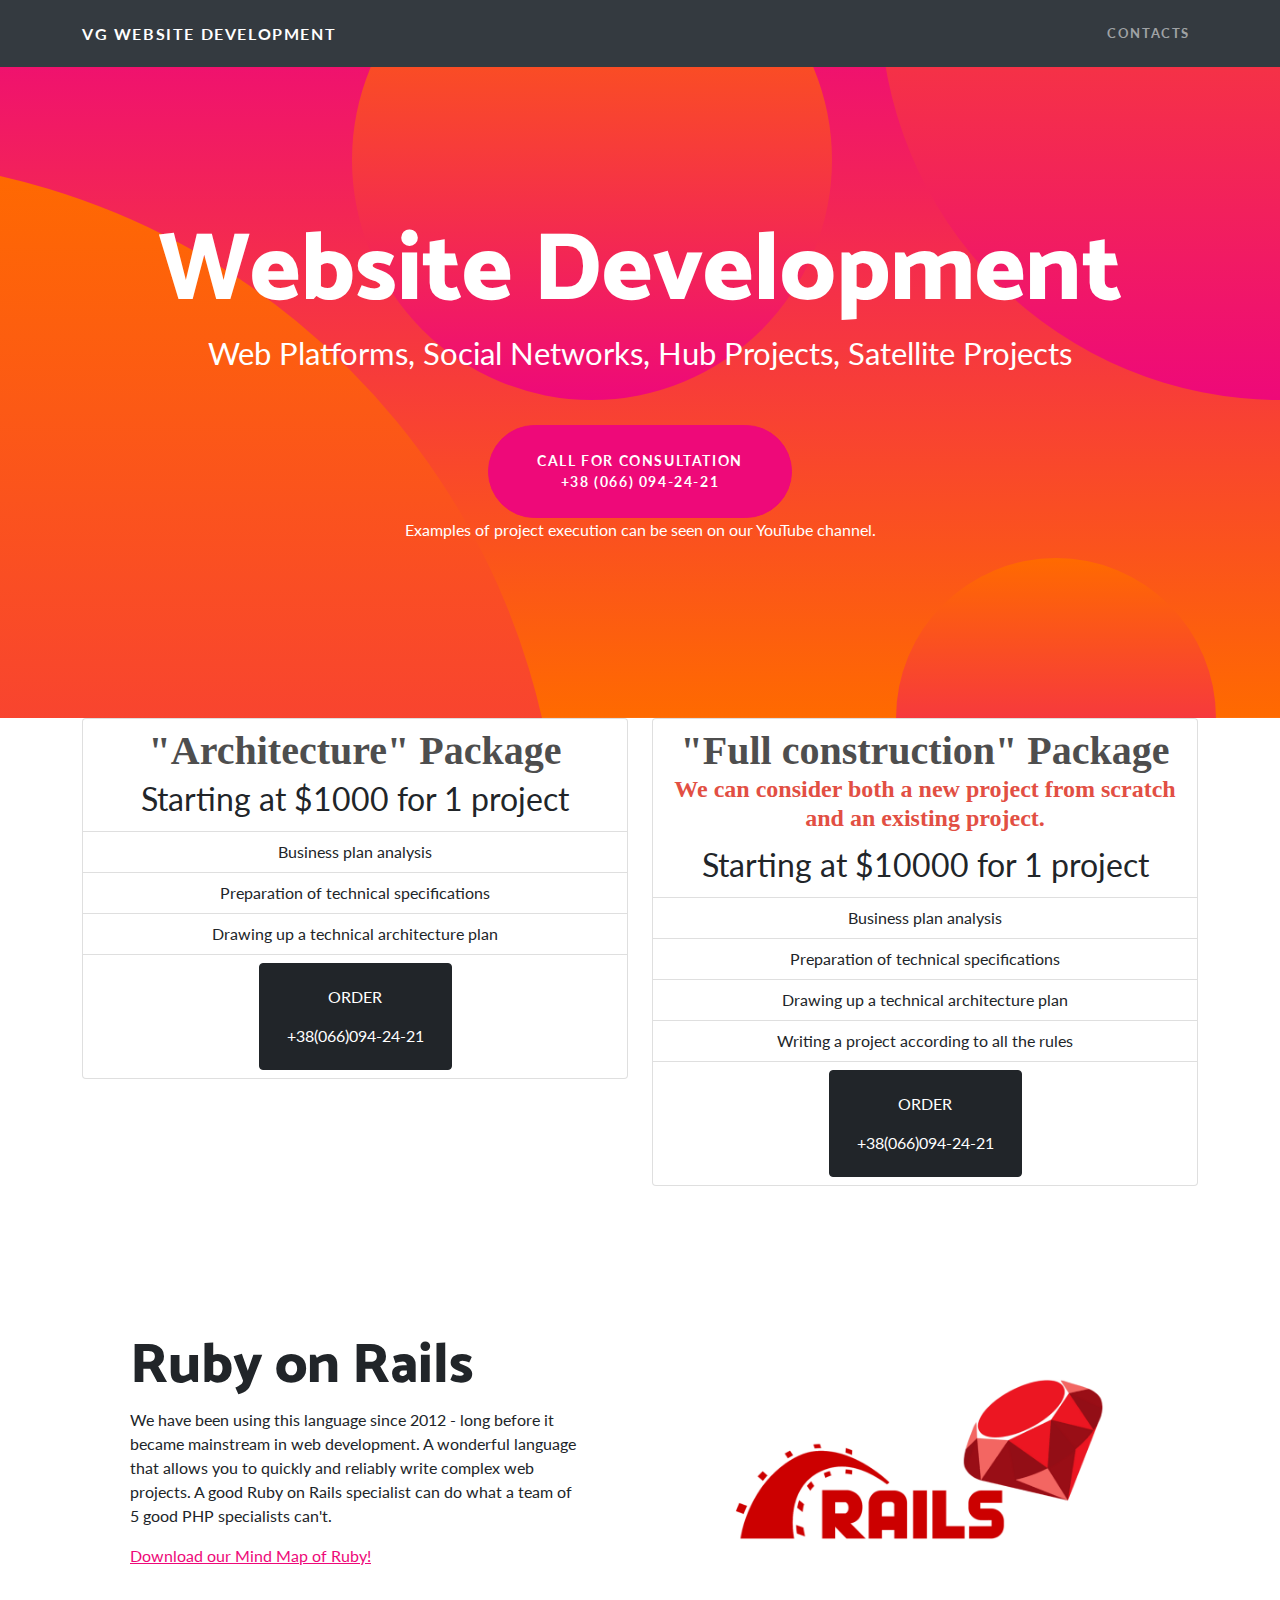
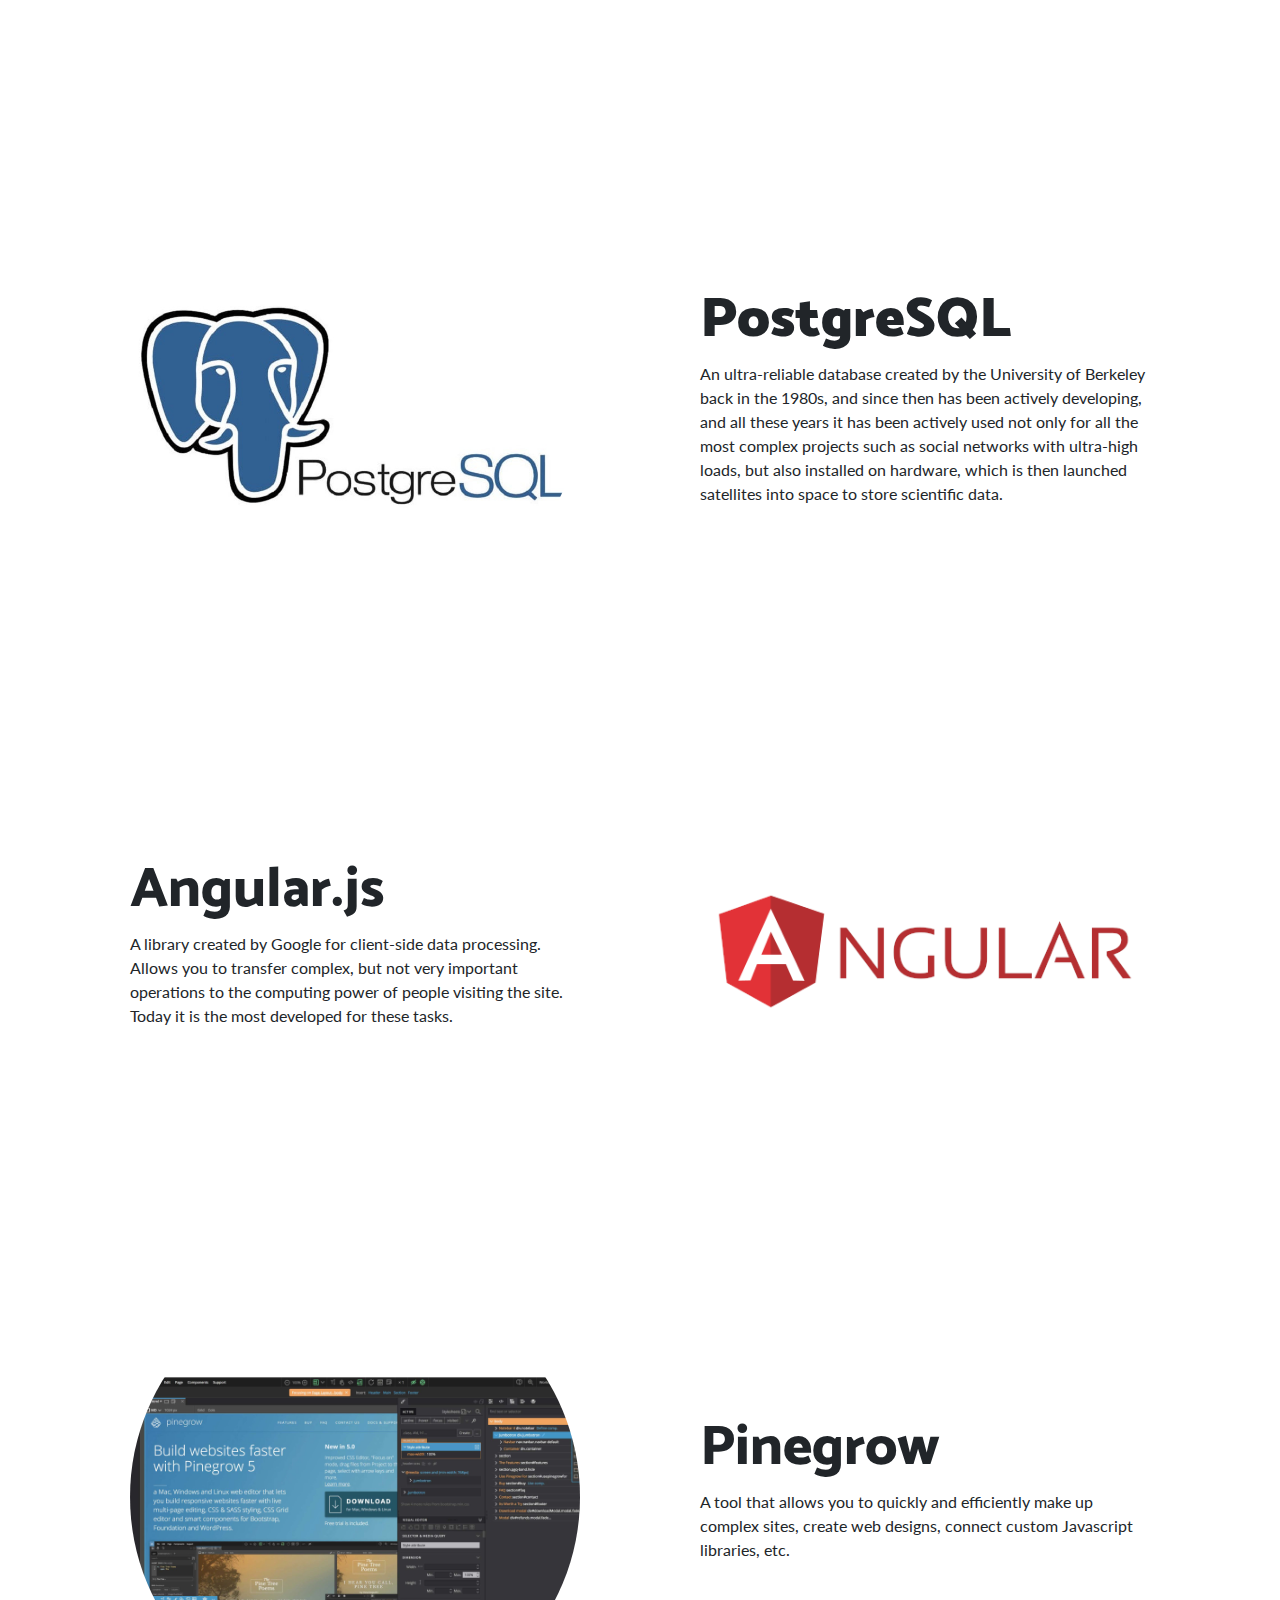
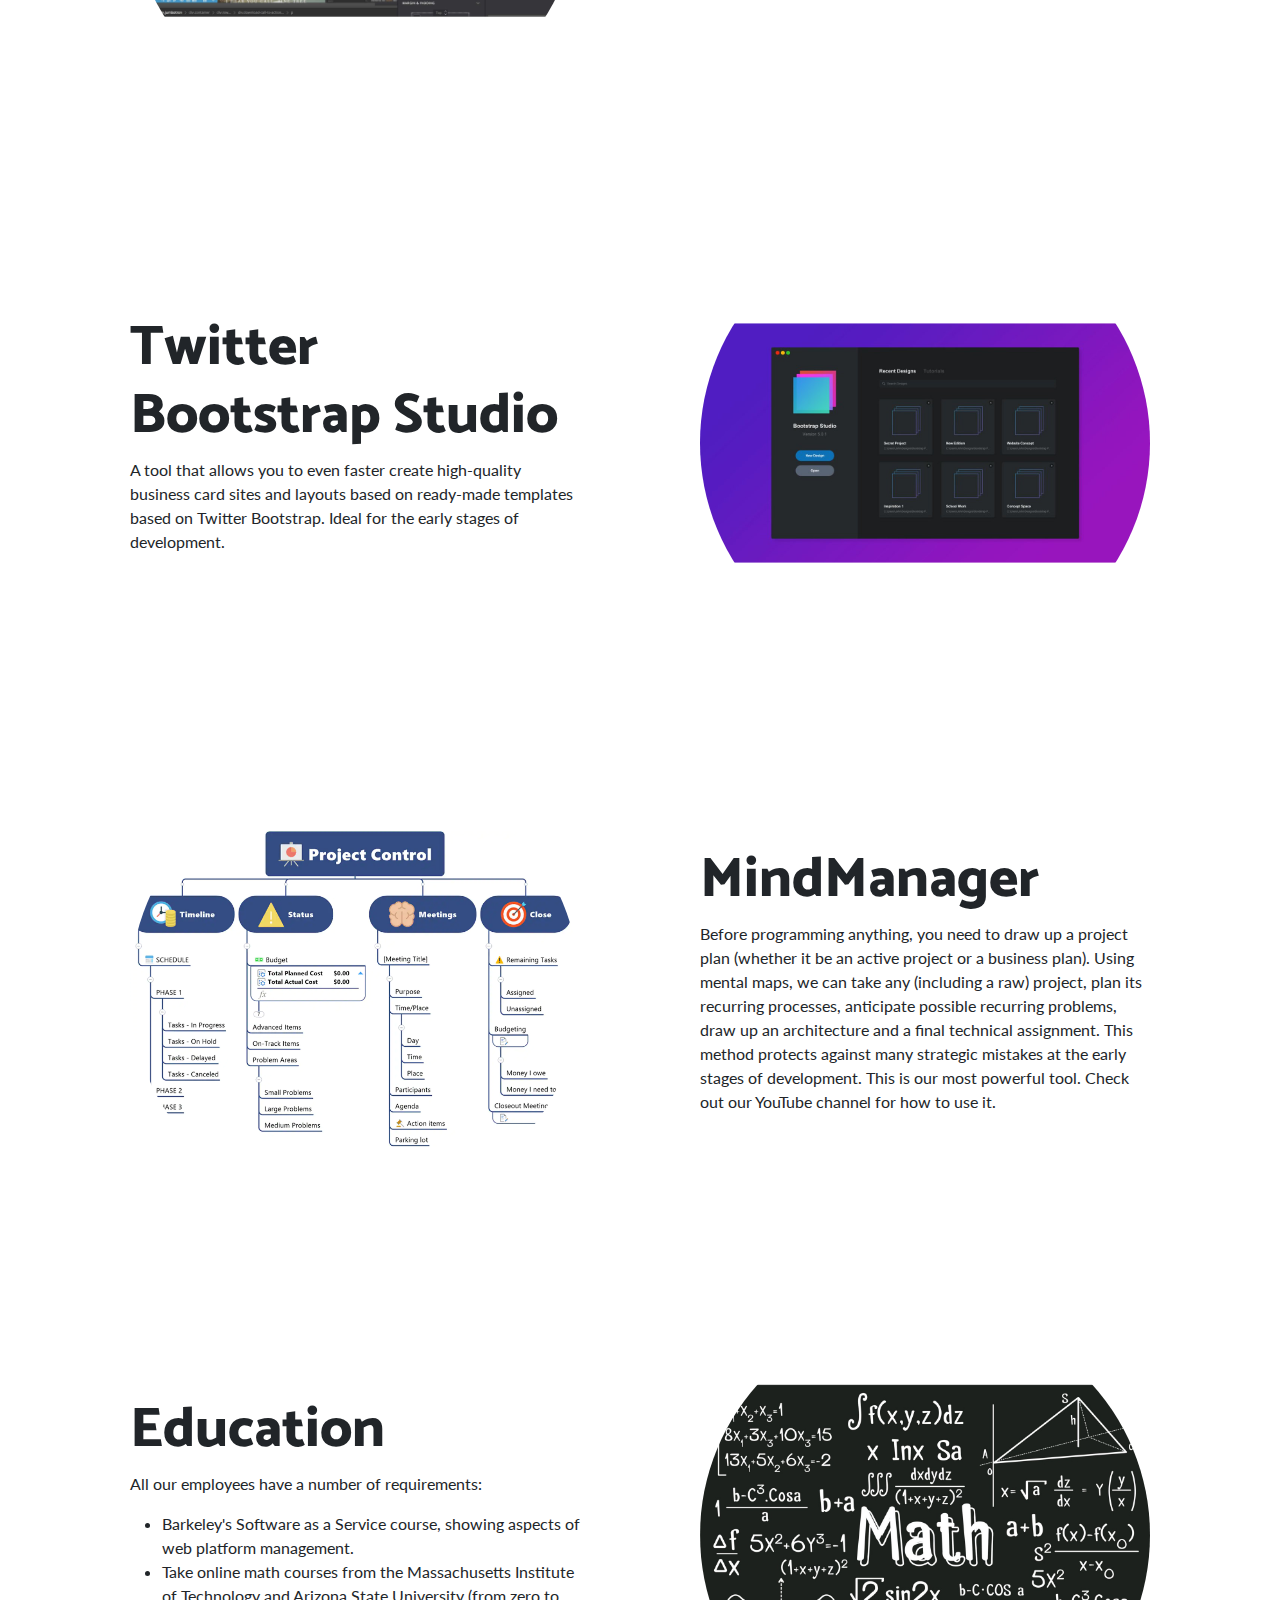
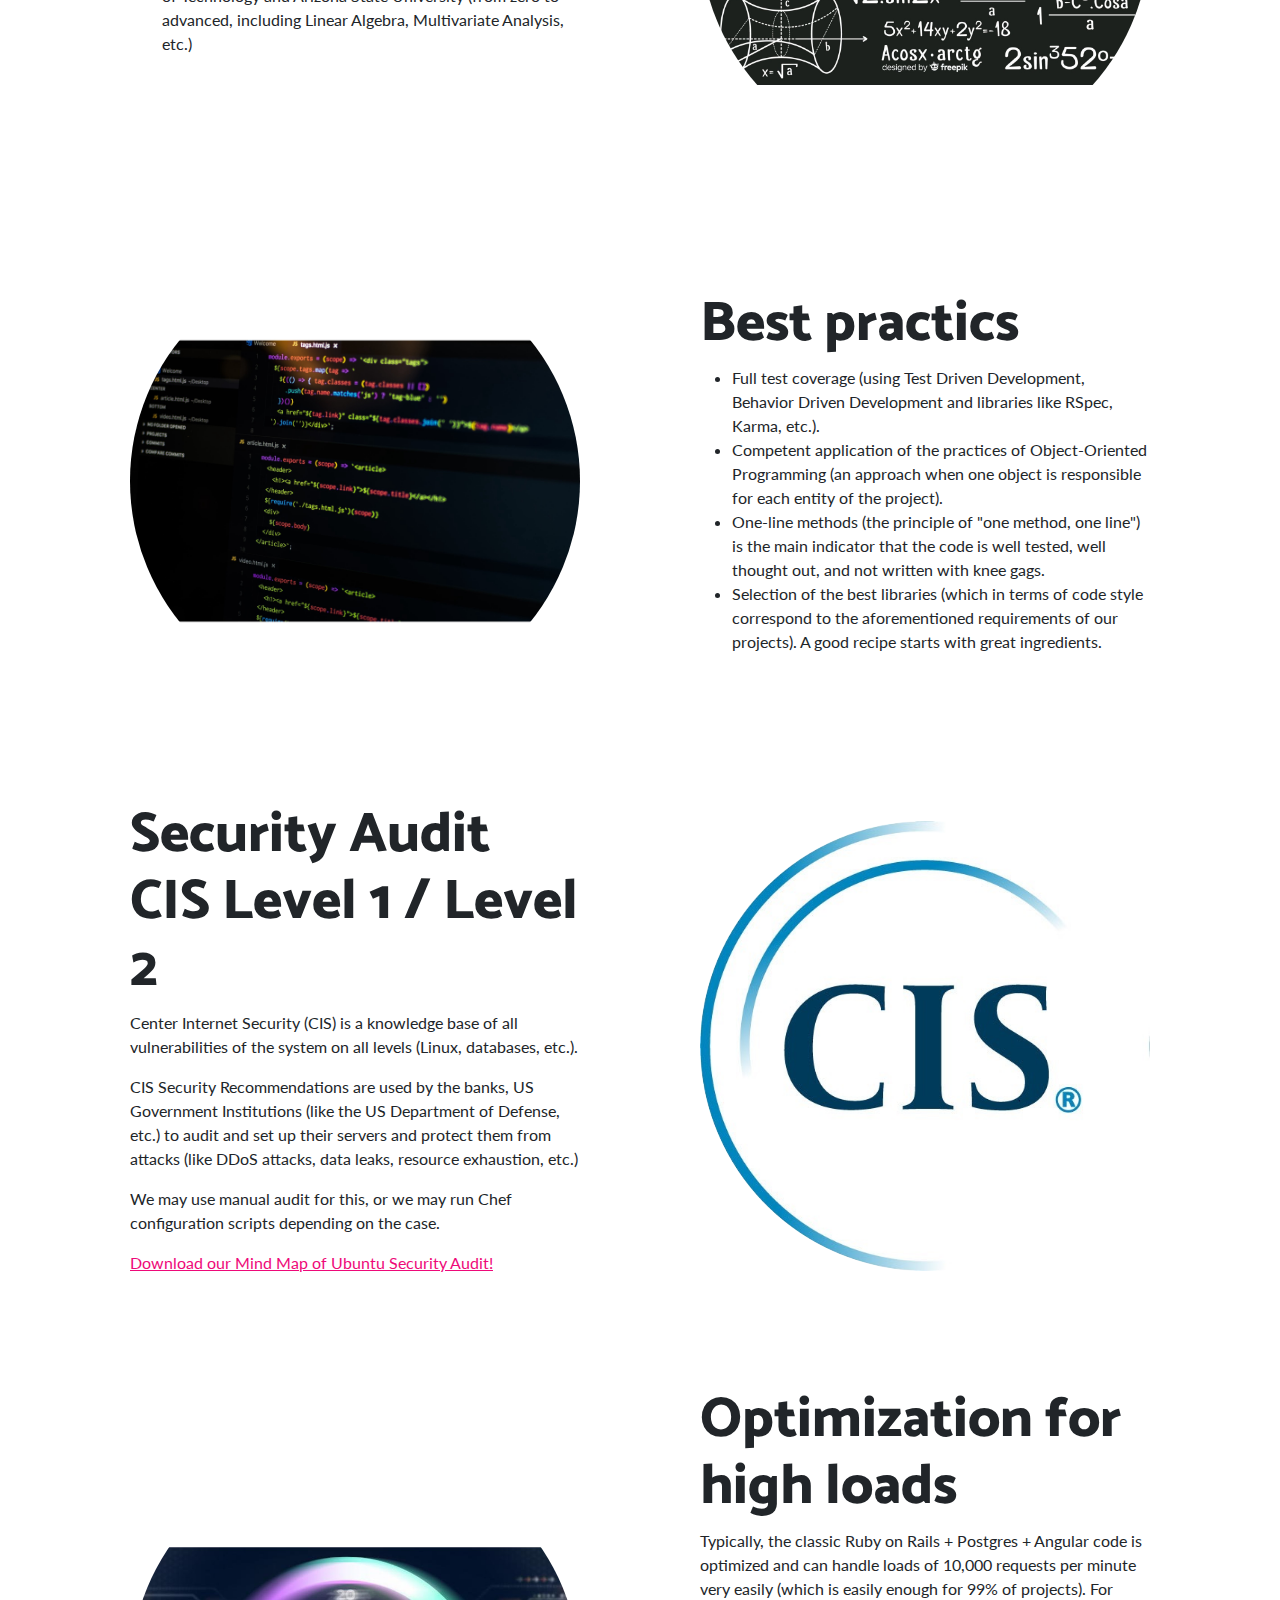
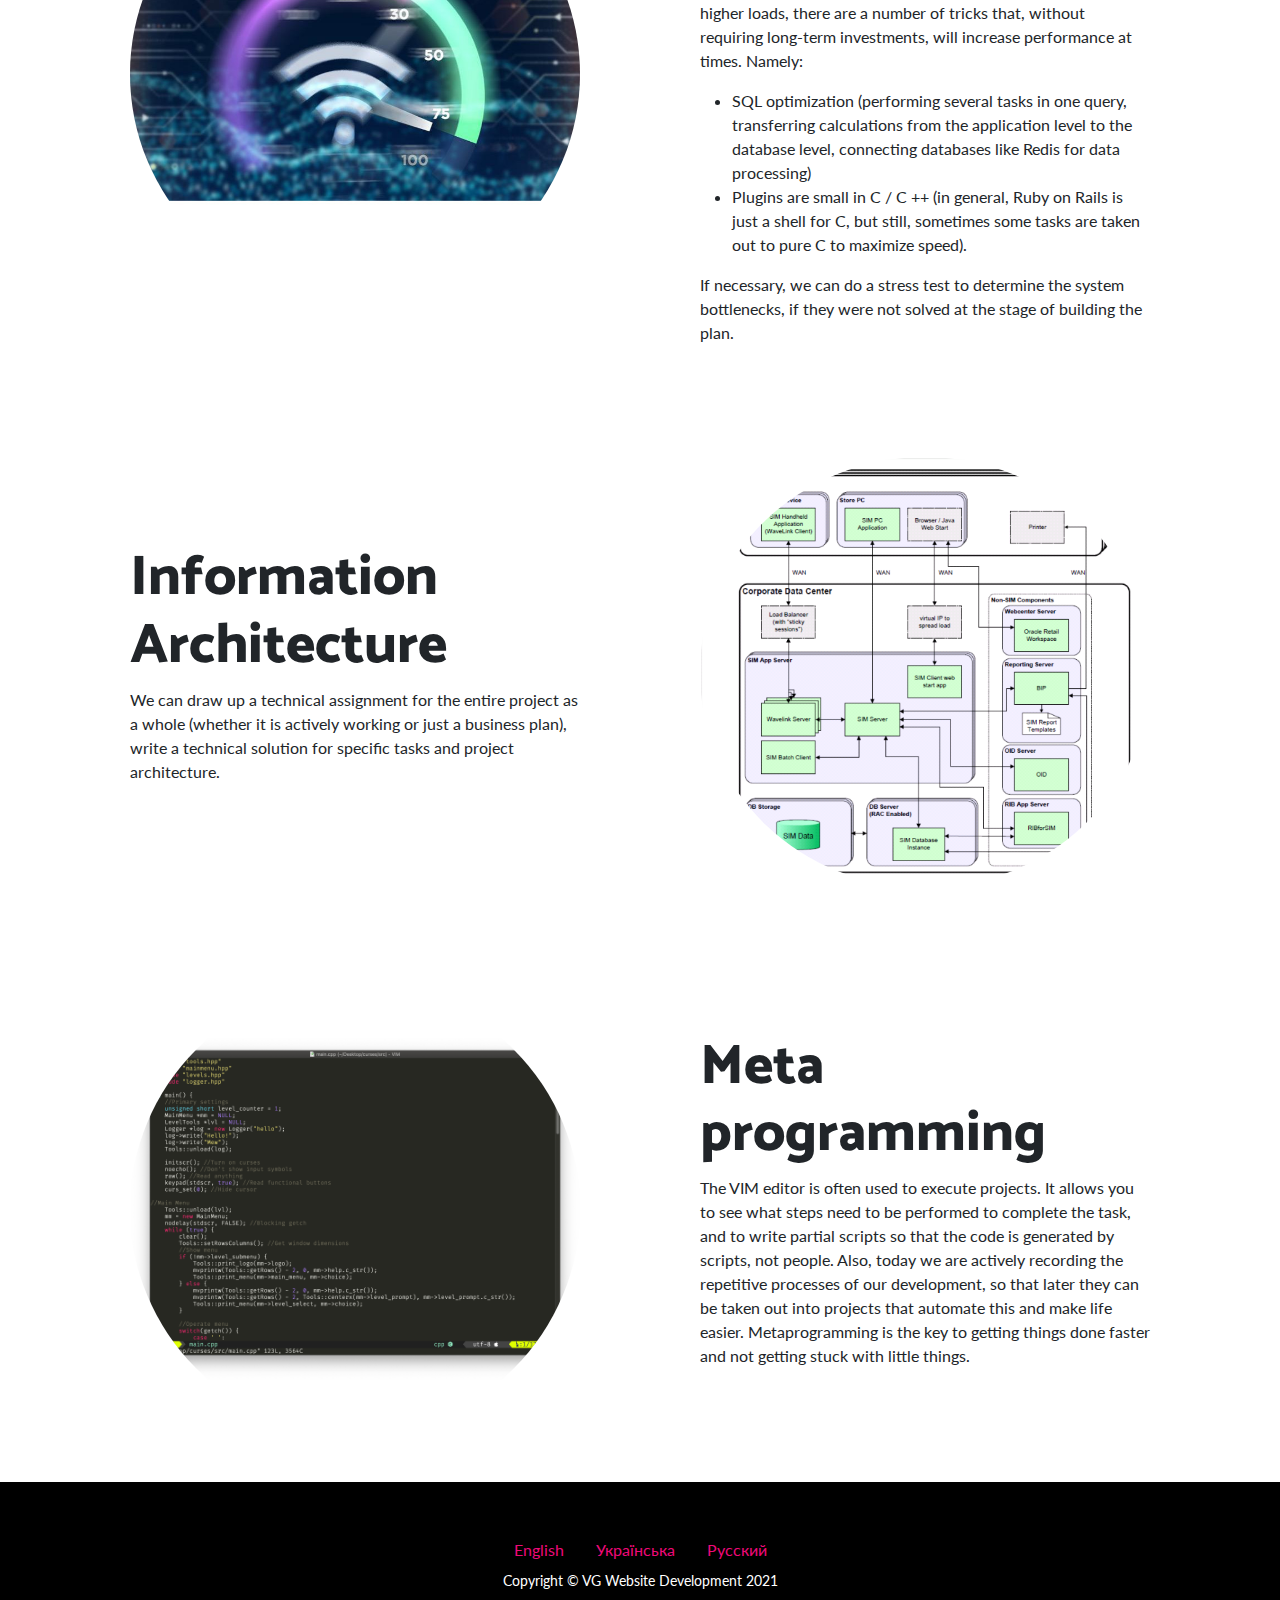
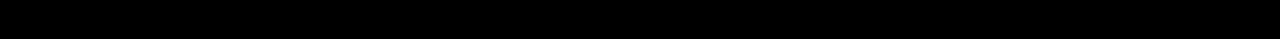
<file: index.html>
<!DOCTYPE html>
<html>

<head>
    <meta charset="utf-8">
    <meta name="viewport" content="width=device-width, initial-scale=1.0, shrink-to-fit=no">
    <title>Home - VG Website Development</title>
    <meta name="description" content="Website Building Studio. We build websites of any size and complexity."/>
    <link rel="stylesheet" href="assets/bootstrap/css/bootstrap.min.css">
    <link rel="stylesheet" href="https://fonts.googleapis.com/css?family=Catamaran:100,200,300,400,500,600,700,800,900">
    <link rel="stylesheet" href="https://fonts.googleapis.com/css?family=Lato:100,100i,300,300i,400,400i,700,700i,900,900i">
	<link rel="stylesheet" href="assets/fonts/font-awesome.min.css">
    <link rel="stylesheet" href="assets/css/Pricing-Table-with-Icon-Buy-Button.css">
    <link rel="stylesheet" href="assets/css/vanilla-zoom.min.css">
    <!-- Global site tag (gtag.js) - Google Analytics -->
<script async src="https://www.googletagmanager.com/gtag/js?id=G-GZZG8ZZX6H"></script>
<script>
  window.dataLayer = window.dataLayer || [];
  function gtag(){dataLayer.push(arguments);}
  gtag('js', new Date());

  gtag('config', 'G-GZZG8ZZX6H');
</script>
</head>

<body>
    <nav class="navbar navbar-dark navbar-expand-lg fixed-top bg-dark navbar-custom">
        <div class="container"><a class="navbar-brand" href="#">VG Website Development</a><button data-bs-toggle="collapse" class="navbar-toggler" data-bs-target="#navbarResponsive"><span class="visually-hidden">Toggle navigation</span><span class="navbar-toggler-icon"></span></button>
            <div class="collapse navbar-collapse" id="navbarResponsive">
                <ul class="navbar-nav ms-auto">
                    <li class="nav-item"><a class="nav-link" href="#">CONTACTS</a></li>
                </ul>
            </div>
        </div>
    </nav>
    <header class="text-center text-white masthead">
        <div class="masthead-content">
            <div class="container">
                <h1 class="masthead-heading mb-0">Website Development</h1>
                <p class="masthead-subheading mb-0" style="font-size: 31px;">Web Platforms, Social Networks, Hub Projects, Satellite Projects</p><a class="btn btn-primary btn-xl rounded-pill mt-5" role="button" href="viber://chat/?number=%2B380660942421">Call for consultation<br>+38 (066) 094-24-21<br></a>
                <p>Examples of project execution can be seen on our YouTube channel.</p>
            </div>
        </div>
        <div class="bg-circle-1 bg-circle"></div>
        <div class="bg-circle-2 bg-circle"></div>
        <div class="bg-circle-3 bg-circle"></div>
        <div class="bg-circle-4 bg-circle"></div>
    </header>
	
    <section class="clean-block clean-pricing dark">
        <div class="container">
            <div class="row">
                <div class="col-sm-6 text-center">
                    <ul class="list-group">
                        <li class="list-group-item heading">
                            <h1>"Architecture" Package</h1>
                            <span class="price">Starting at $1000 for 1 project</span>
                        </li>
                        <li class="list-group-item"><span>Business plan analysis</span></li>
                        <li class="list-group-item"><span>Preparation of technical specifications</span></li>
                        <li class="list-group-item"><span>Drawing up a technical architecture plan</span></li>
                        <li class="list-group-item">
                            <a href="viber://chat/?number=%2B380660942421" class="btn btn-dark">
                                <p>ORDER</p>
                                <p>+38(066)094-24-21</p>
                            </a>
                        </li>
                    </ul>
                </div>
                <div class="col-sm-6 text-center">
                    <ul class="list-group">
                        <li class="list-group-item heading">
                            <h1>"Full construction" Package</h1>
                            <h4>We can consider both a new project from scratch and an existing project.</h4>
                            <span class="price">Starting at $10000 for 1 project</span>
                        </li>
                        <li class="list-group-item"><span>Business plan analysis</span></li>
                        <li class="list-group-item"><span>Preparation of technical specifications</span></li>
                        <li class="list-group-item"><span>Drawing up a technical architecture plan</span></li>
                        <li class="list-group-item"><span>Writing a project according to all the rules</span></li>
                        <li class="list-group-item">
                            <a href="viber://chat/?number=%2B380660942421" class="btn btn-dark">
                                <p>ORDER</p>
                                <p>+38(066)094-24-21</p>
                            </a>
                        </li>
                    </ul>
                </div>
            </div>
        </div>
    </section>
	
    <section>
        <div class="container">
            <div class="row align-items-center">
                <div class="col-lg-6 order-lg-2">
                    <div class="p-5"><img alt="rails" class="rounded-circle img-fluid" src="assets/img/rails.png"></div>
                </div>
                <div class="col-lg-6 order-lg-1">
                    <div class="p-5">
                        <h2 class="display-4">Ruby on Rails</h2>
                        <p>We have been using this language since 2012 - long before it became mainstream in web development. A wonderful language that allows you to quickly and reliably write complex web projects. A good Ruby on Rails specialist can do what a team of 5 good PHP specialists can't.</p>
						<p><a href="https://drive.google.com/u/0/uc?id=1JzwF4SPqw0fztTfr9CRZGDT7GaKQH2S_&export=download" target="_blank">Download our Mind Map of Ruby!</a></p>
                    </div>
                </div>
            </div>
        </div>
    </section>
    <section>
        <div class="container">
            <div class="row align-items-center">
                <div class="col-lg-6 order-lg-1">
                    <div class="p-5"><img alt="postgresql" class="rounded-circle img-fluid" src="assets/img/postgresql.jpeg"></div>
                </div>
                <div class="col-lg-6 order-lg-2">
                    <div class="p-5">
                        <h2 class="display-4"><strong>PostgreSQL</strong></h2>
                        <p>An ultra-reliable database created by the University of Berkeley back in the 1980s, and since then has been actively developing, and all these years it has been actively used not only for all the most complex projects such as social networks with ultra-high loads, but also installed on hardware, which is then launched satellites into space to store scientific data.</p>
                    </div>
                </div>
            </div>
        </div>
    </section>
    <section>
        <div class="container">
            <div class="row align-items-center">
                <div class="col-lg-6 order-lg-2">
                    <div class="p-5"><img alt="angular" class="rounded-circle img-fluid" src="assets/img/angular.png"></div>
                </div>
                <div class="col-lg-6 order-lg-1">
                    <div class="p-5">
                        <h2 class="display-4">Angular.js</h2>
                        <p>A library created by Google for client-side data processing. Allows you to transfer complex, but not very important operations to the computing power of people visiting the site. Today it is the most developed for these tasks.</p>
                    </div>
                </div>
            </div>
        </div>
    </section>
    <section>
        <div class="container">
            <div class="row align-items-center">
                <div class="col-lg-6 order-lg-1">
                    <div class="p-5"><img alt="pinegrow" class="rounded-circle img-fluid" src="assets/img/pinegrow.jpg"></div>
                </div>
                <div class="col-lg-6 order-lg-2">
                    <div class="p-5">
                        <h2 class="display-4">Pinegrow</h2>
                        <p>A tool that allows you to quickly and efficiently make up complex sites, create web designs, connect custom Javascript libraries, etc.</p>
                    </div>
                </div>
            </div>
        </div>
    </section>
    <section>
        <div class="container">
            <div class="row align-items-center">
                <div class="col-lg-6 order-lg-2">
                    <div class="p-5"><img alt="twitter bootstrap studio" class="rounded-circle img-fluid" src="assets/img/tbstudio.jpg"></div>
                </div>
                <div class="col-lg-6 order-lg-1">
                    <div class="p-5">
                        <h2 class="display-4">Twitter Bootstrap Studio</h2>
                        <p>A tool that allows you to even faster create high-quality business card sites and layouts based on ready-made templates based on Twitter Bootstrap. Ideal for the early stages of development.</p>
                    </div>
                </div>
            </div>
        </div>
    </section>
    <section>
        <div class="container">
            <div class="row align-items-center">
                <div class="col-lg-6 order-lg-1">
                    <div class="p-5"><img alt="mind manager" class="rounded-circle img-fluid" src="assets/img/mind%20manager.png"></div>
                </div>
                <div class="col-lg-6 order-lg-2">
                    <div class="p-5">
                        <h2 class="display-4">MindManager</h2>
                        <p>Before programming anything, you need to draw up a project plan (whether it be an active project or a business plan). Using mental maps, we can take any (including a raw) project, plan its recurring processes, anticipate possible recurring problems, draw up an architecture and a final technical assignment. This method protects against many strategic mistakes at the early stages of development. This is our most powerful tool. Check out our YouTube channel for how to use it.</p>
                    </div>
                </div>
            </div>
        </div>
    </section>
    <section>
        <div class="container">
            <div class="row align-items-center">
                <div class="col-lg-6 order-lg-2">
                    <div class="p-5"><img alt="math" class="rounded-circle img-fluid" src="assets/img/math.jpeg"></div>
                </div>
                <div class="col-lg-6 order-lg-1">
                    <div class="p-5">
                        <h2 class="display-4">Education</h2>
                        <p>All our employees have a number of requirements:</p>
                        <ul>
                            <li>Barkeley's Software as a Service course, showing aspects of web platform management.<br></li>
                            <li>Take online math courses from the Massachusetts Institute of Technology and Arizona State University (from zero to advanced, including Linear Algebra, Multivariate Analysis, etc.)<br></li>
                        </ul>
                    </div>
                </div>
            </div>
        </div>
    </section>
    <section>
        <div class="container">
            <div class="row align-items-center">
                <div class="col-lg-6 order-lg-1">
                    <div class="p-5"><img alt="code style guides" class="rounded-circle img-fluid" src="assets/img/code%20style%20guide.jpg"></div>
                </div>
                <div class="col-lg-6 order-lg-2">
                    <div class="p-5">
                        <h2 class="display-4">Best practics</h2>
                        <ul>
                            <li>Full test coverage (using Test Driven Development, Behavior Driven Development and libraries like RSpec, Karma, etc.).<br></li>
                            <li>Competent application of the practices of Object-Oriented Programming (an approach when one object is responsible for each entity of the project).<br></li>
                            <li>One-line methods (the principle of "one method, one line") is the main indicator that the code is well tested, well thought out, and not written with knee gags.<br></li>
                            <li>Selection of the best libraries (which in terms of code style correspond to the aforementioned requirements of our projects). A good recipe starts with great ingredients.<br></li>
                        </ul>
                    </div>
                </div>
            </div>
        </div>
    </section>
    <section>
        <div class="container">
            <div class="row align-items-center">
                <div class="col-lg-6 order-lg-2">
                    <div class="p-5"><img alt="security" class="rounded-circle img-fluid" src="assets/img/cis.jpg"></div>
                </div>
                <div class="col-lg-6 order-lg-1">
                    <div class="p-5">
                        <h2 class="display-4">Security Audit CIS Level 1 / Level 2</h2>
                        <p>Center Internet Security (CIS) is a knowledge base of all vulnerabilities of the system on all levels (Linux, databases, etc.).</p>
						<p>CIS Security Recommendations are used by the banks, US Government Institutions (like the US Department of Defense, etc.) to audit and set up their servers and protect them from attacks (like DDoS attacks, data leaks, resource exhaustion, etc.)</p>
                        <p>We may use manual audit for this, or we may run Chef configuration scripts depending on the case.</p>
						<p><a href="https://drive.google.com/u/0/uc?id=1sFRUHrRoCGryrUbjT0yMZME9hSf36V94&export=download" target="_blank">Download our Mind Map of Ubuntu Security Audit!</a></p>
                    </div>
                </div>
            </div>
        </div>
    </section>
    <section>
        <div class="container">
            <div class="row align-items-center">
                <div class="col-lg-6 order-lg-1">
                    <div class="p-5"><img alt="optimization" class="rounded-circle img-fluid" src="assets/img/data%20speed.jpg"></div>
                </div>
                <div class="col-lg-6 order-lg-2">
                    <div class="p-5">
                        <h2 class="display-4">Optimization for high loads</h2>
                        <p>Typically, the classic Ruby on Rails + Postgres + Angular code is optimized and can handle loads of 10,000 requests per minute very easily (which is easily enough for 99% of projects). For higher loads, there are a number of tricks that, without requiring long-term investments, will increase performance at times. Namely:</p>
                        <ul>
                            <li>SQL optimization (performing several tasks in one query, transferring calculations from the application level to the database level, connecting databases like Redis for data processing)</li>
                            <li>Plugins are small in C / C ++ (in general, Ruby on Rails is just a shell for C, but still, sometimes some tasks are taken out to pure C to maximize speed).</li>
                        </ul>
                        <p>If necessary, we can do a stress test to determine the system bottlenecks, if they were not solved at the stage of building the plan.</p>
                    </div>
                </div>
            </div>
        </div>
    </section>
    <section>
        <div class="container">
            <div class="row align-items-center">
                <div class="col-lg-6 order-lg-2">
                    <div class="p-5"><img alt="tech architecture" class="rounded-circle img-fluid" src="assets/img/techarchtiers.png"></div>
                </div>
                <div class="col-lg-6 order-lg-1">
                    <div class="p-5">
                        <h2 class="display-4">Information Architecture</h2>
                        <p>We can draw up a technical assignment for the entire project as a whole (whether it is actively working or just a business plan), write a technical solution for specific tasks and project architecture.</p>
                    </div>
                </div>
            </div>
        </div>
    </section>
    <section>
        <div class="container">
            <div class="row align-items-center">
                <div class="col-lg-6 order-lg-1">
                    <div class="p-5"><img alt="vim" class="rounded-circle img-fluid" src="assets/img/vim.png"></div>
                </div>
                <div class="col-lg-6 order-lg-2">
                    <div class="p-5">
                        <h2 class="display-4">Meta programming</h2>
                        <p>The VIM editor is often used to execute projects. It allows you to see what steps need to be performed to complete the task, and to write partial scripts so that the code is generated by scripts, not people. Also, today we are actively recording the repetitive processes of our development, so that later they can be taken out into projects that automate this and make life easier. Metaprogramming is the key to getting things done faster and not getting stuck with little things.</p>
                    </div>
                </div>
            </div>
        </div>
    </section>
    <footer class="py-5 bg-black">
        <div class="container">
            <ul class="nav justify-content-center">
                <li class="nav-item">
                    <a class="nav-link" href="index.html">English</a>
                </li>
                <li class="nav-item">
                    <a class="nav-link" href="uk.html">Українська</a>
                </li>
                <li class="nav-item">
                    <a class="nav-link" href="ru.html">Русский</a>
                </li>
            </ul>
            <p class="text-center text-white m-0 small">Copyright&nbsp;© VG Website Development 2021</p>
        </div>
    </footer>
    <script src="assets/bootstrap/js/bootstrap.min.js"></script>
</body>

</html>
</file>
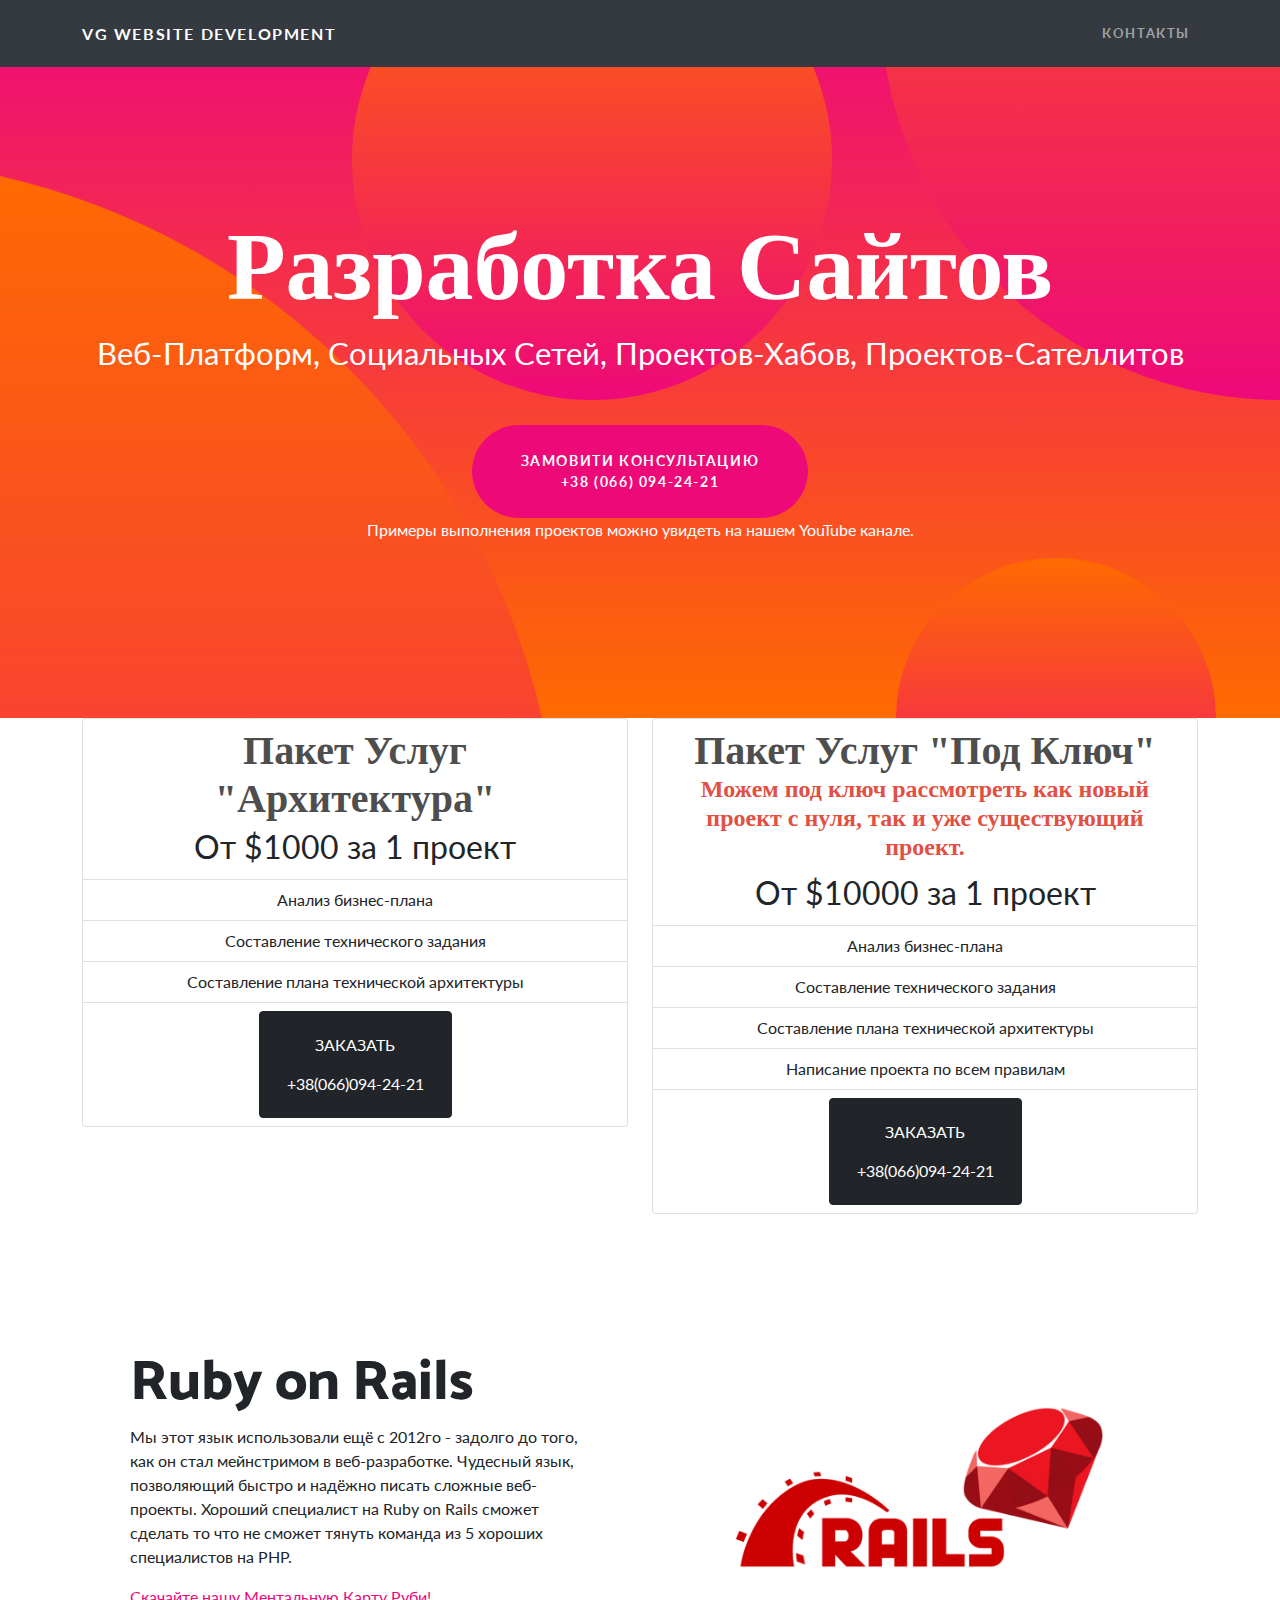
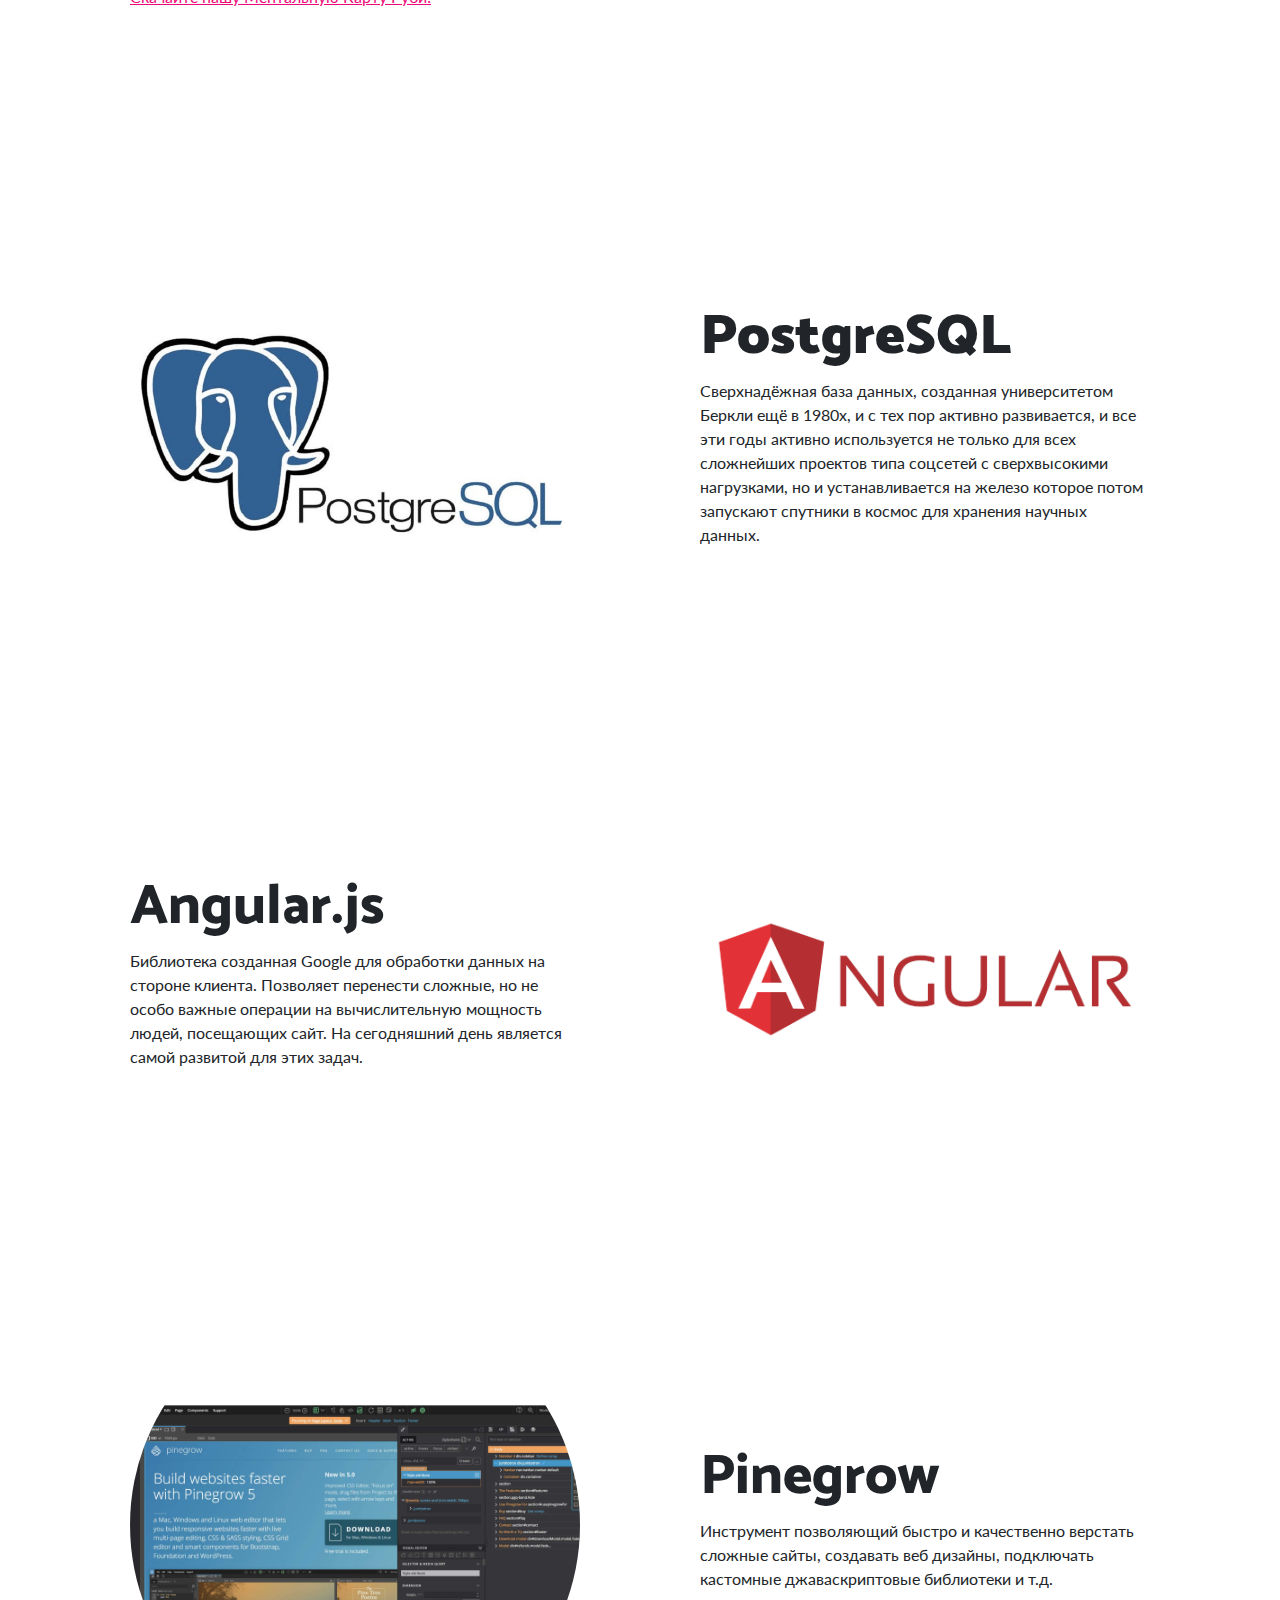
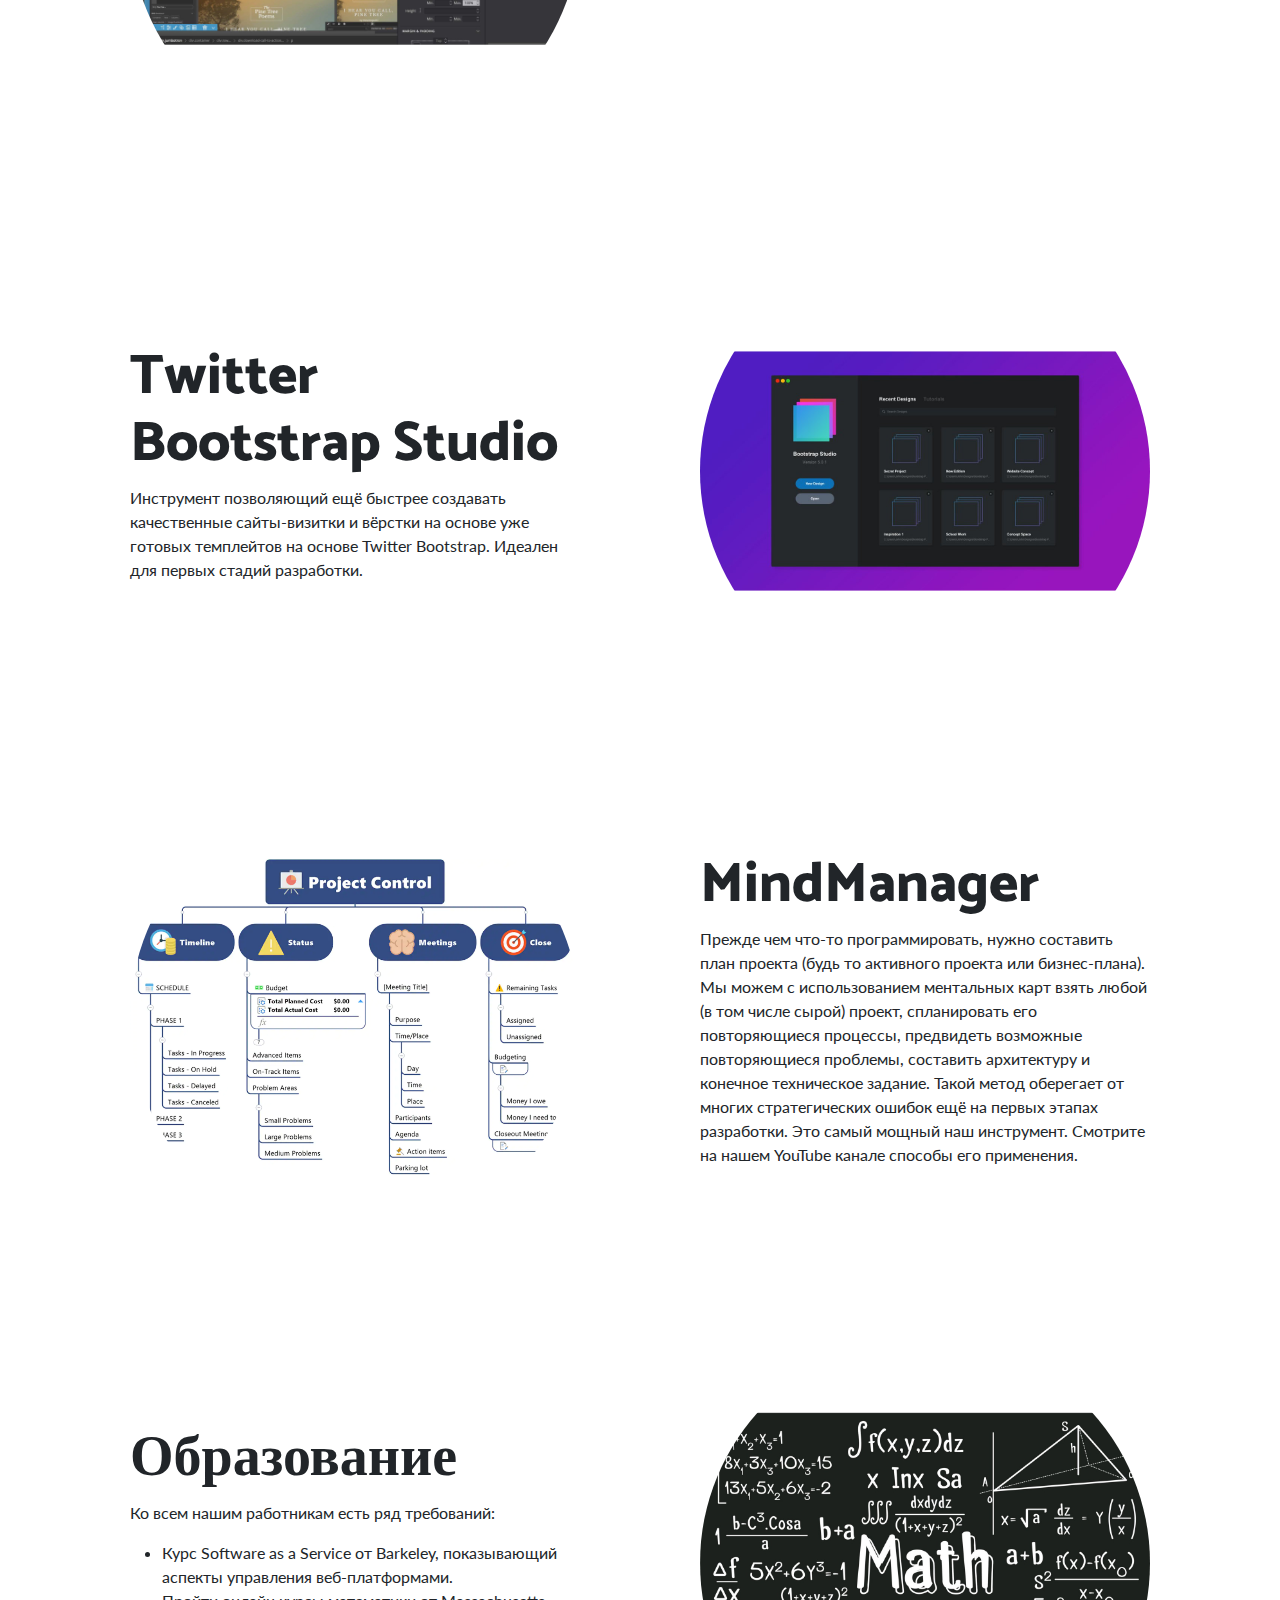
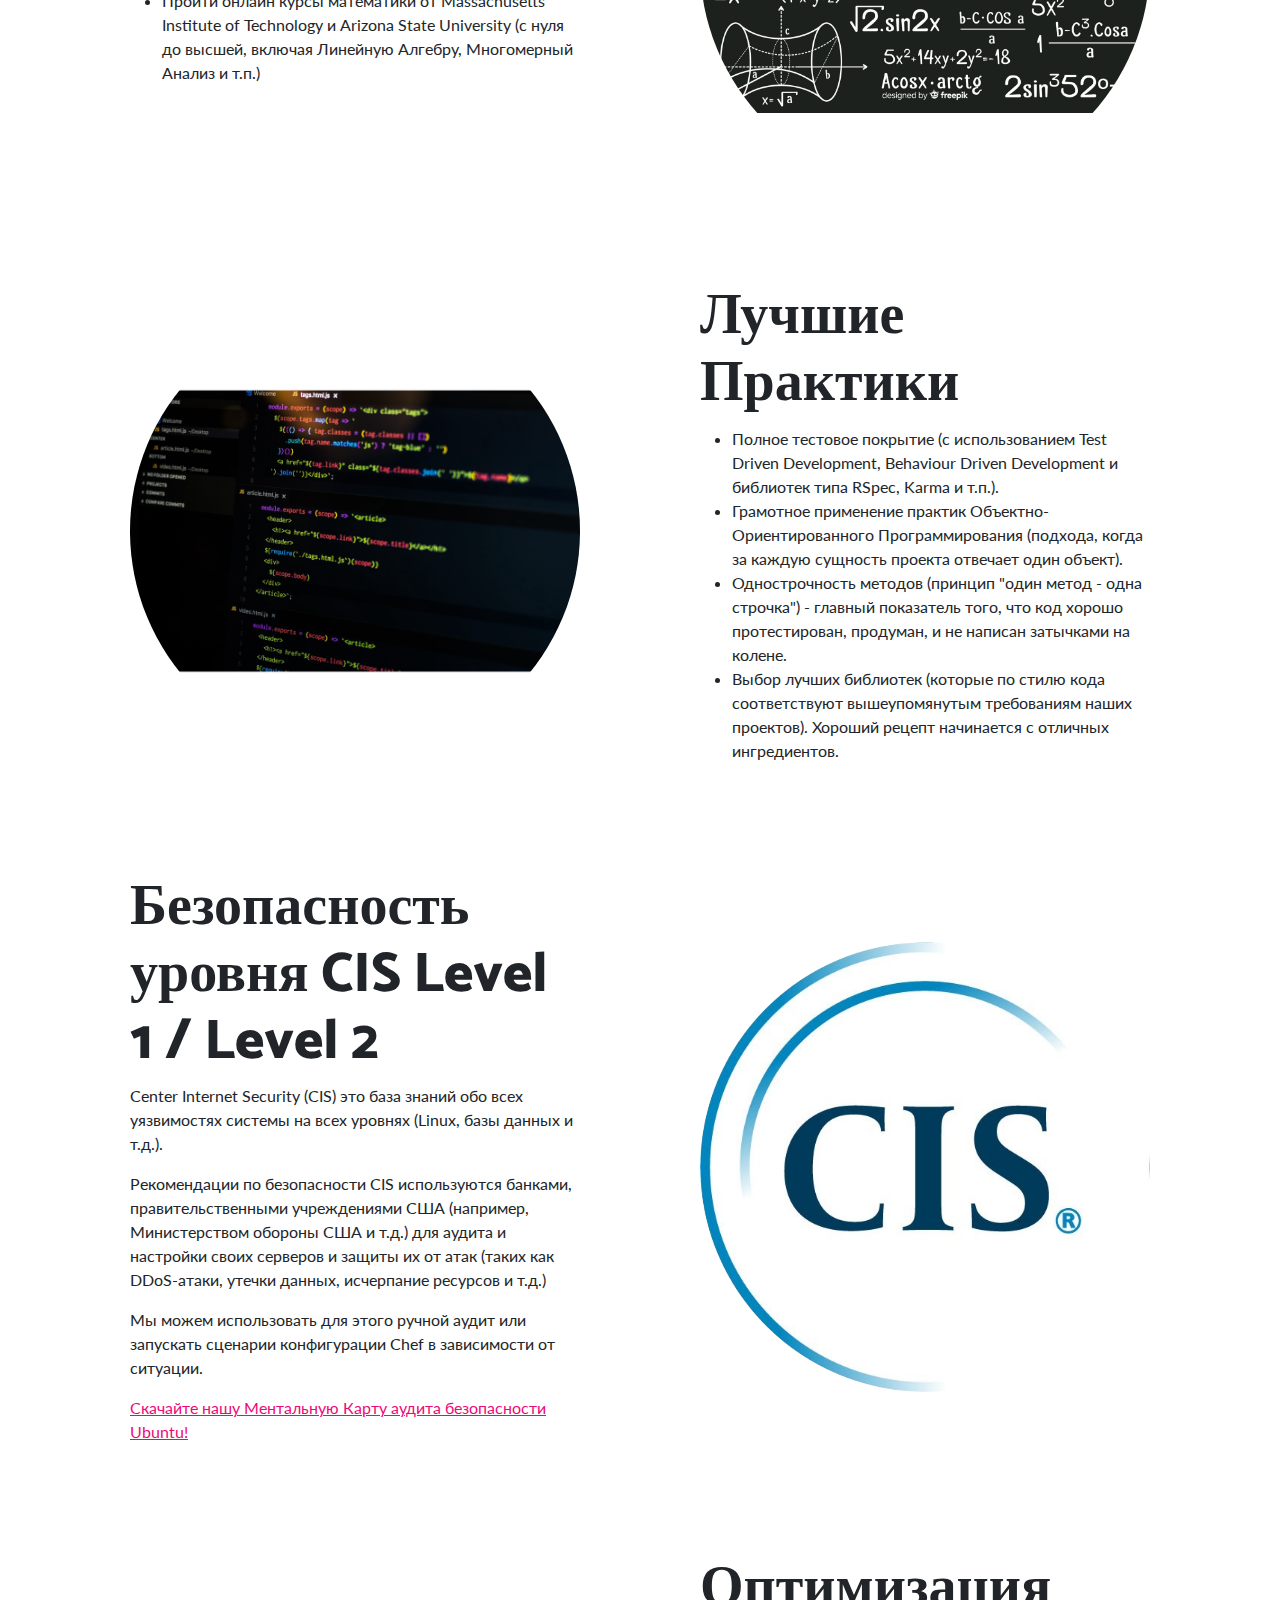
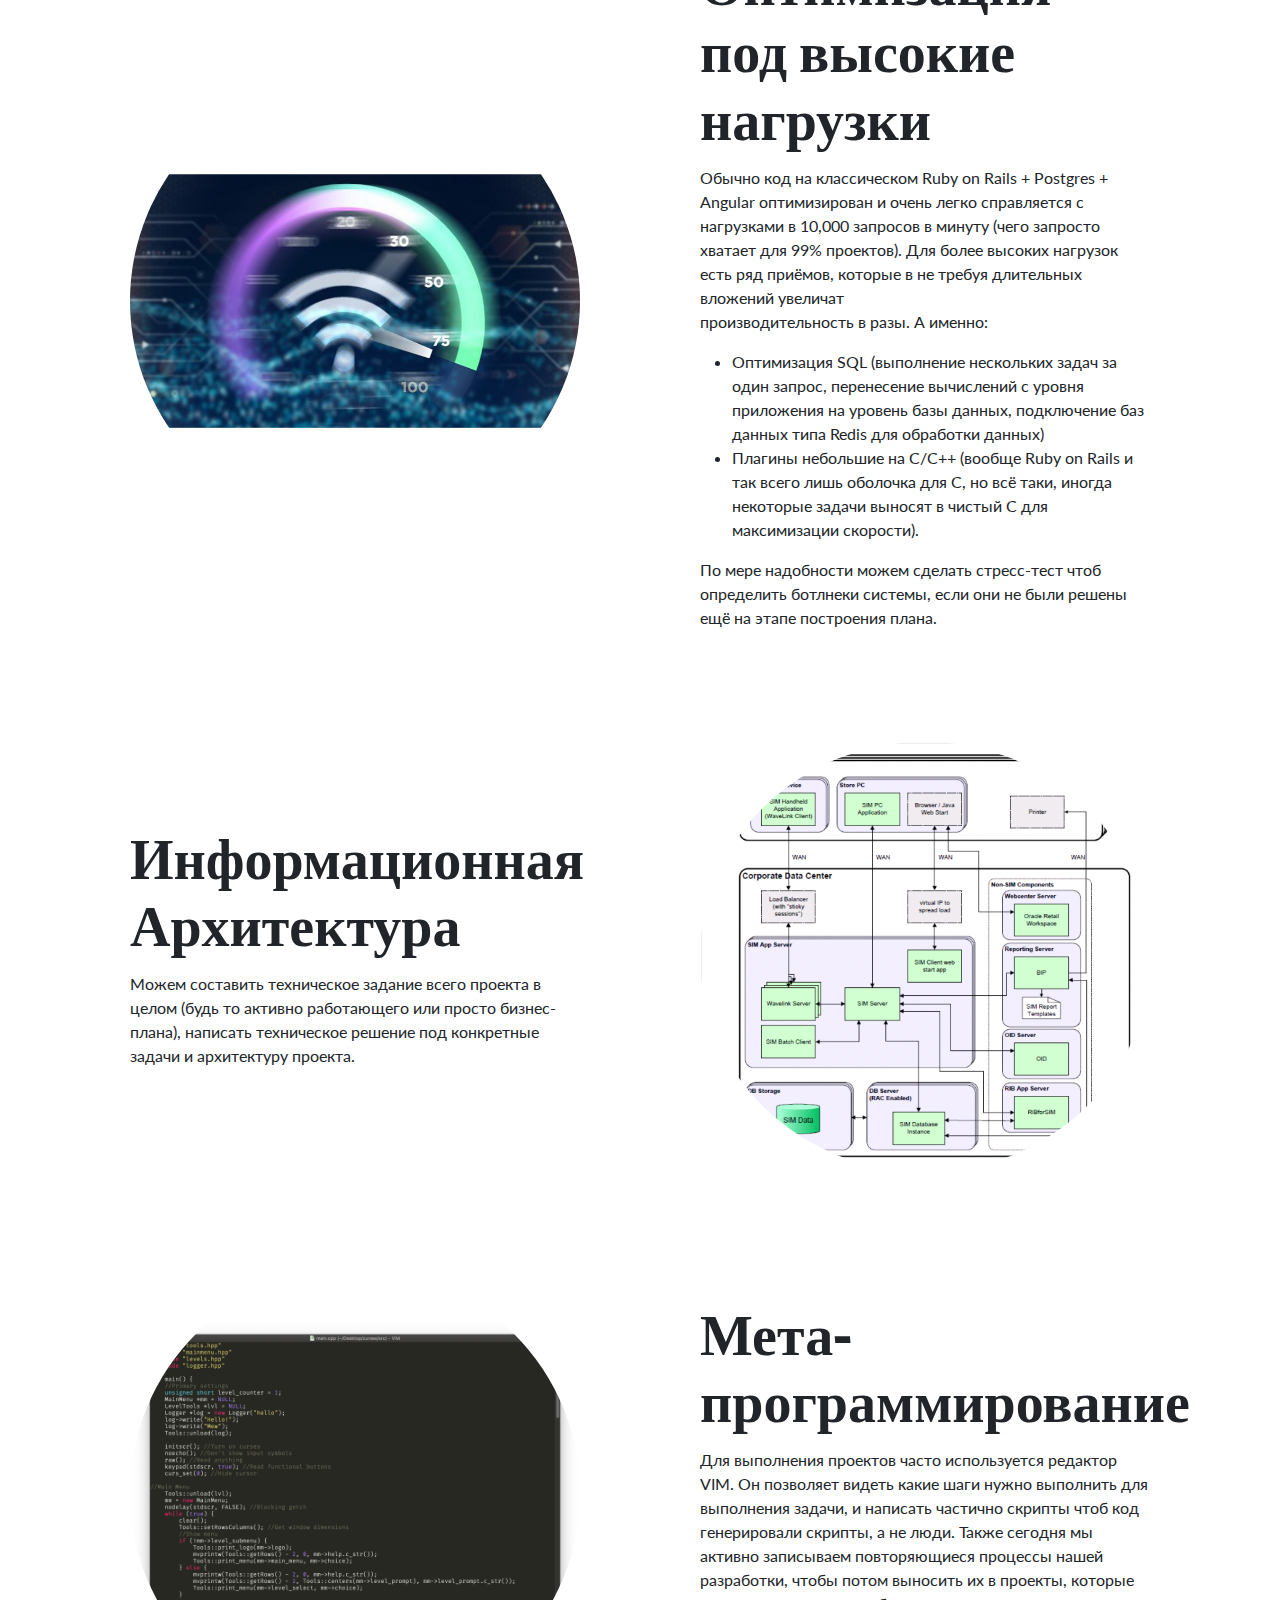
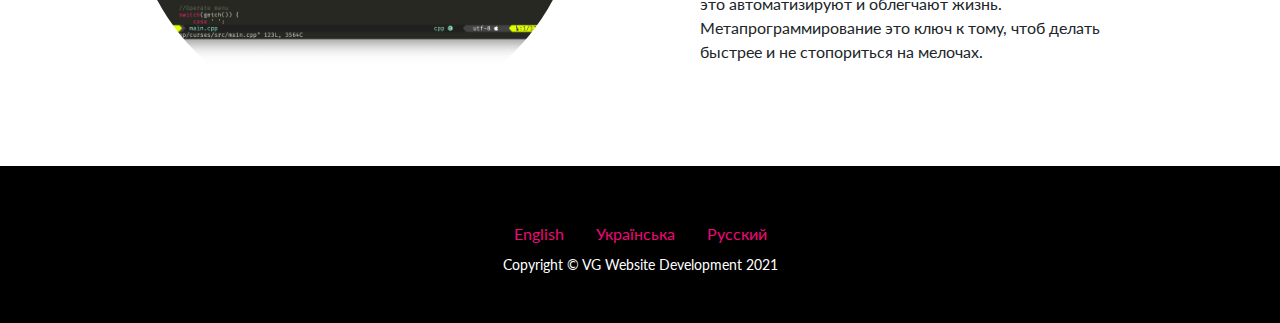
<file: ru.html>
<!DOCTYPE html>
<html>

<head>
    <meta charset="utf-8">
    <meta name="viewport" content="width=device-width, initial-scale=1.0, shrink-to-fit=no">
    <title>Home - VG Website Development</title>
    <meta name="description" content="Студия создания сайтов. Мы создаем сайты любого размера и сложности."/>
    <link rel="stylesheet" href="assets/bootstrap/css/bootstrap.min.css">
    <link rel="stylesheet" href="https://fonts.googleapis.com/css?family=Catamaran:100,200,300,400,500,600,700,800,900">
    <link rel="stylesheet" href="https://fonts.googleapis.com/css?family=Lato:100,100i,300,300i,400,400i,700,700i,900,900i">
    <link rel="stylesheet" href="assets/fonts/font-awesome.min.css">
    <link rel="stylesheet" href="assets/css/Pricing-Table-with-Icon-Buy-Button.css">
    <link rel="stylesheet" href="assets/css/vanilla-zoom.min.css">
    <!-- Global site tag (gtag.js) - Google Analytics -->
<script async src="https://www.googletagmanager.com/gtag/js?id=G-GZZG8ZZX6H"></script>
<script>
  window.dataLayer = window.dataLayer || [];
  function gtag(){dataLayer.push(arguments);}
  gtag('js', new Date());

  gtag('config', 'G-GZZG8ZZX6H');
</script>
</head>

<body>
    <nav class="navbar navbar-dark navbar-expand-lg fixed-top bg-dark navbar-custom">
        <div class="container"><a class="navbar-brand" href="#">VG Website Development</a><button data-bs-toggle="collapse" class="navbar-toggler" data-bs-target="#navbarResponsive"><span class="visually-hidden">Toggle navigation</span><span class="navbar-toggler-icon"></span></button>
            <div class="collapse navbar-collapse" id="navbarResponsive">
                <ul class="navbar-nav ms-auto">
                    <li class="nav-item"><a class="nav-link" href="#">Контакты</a></li>
                </ul>
            </div>
        </div>
    </nav>
    <header class="text-center text-white masthead">
        <div class="masthead-content">
            <div class="container">
                <h1 class="masthead-heading mb-0">Разработка Сайтов</h1>
                <p class="masthead-subheading mb-0" style="font-size: 31px;">Веб-Платформ, Социальных Сетей, Проектов-Хабов, Проектов-Сателлитов</p><a class="btn btn-primary btn-xl rounded-pill mt-5" role="button" href="viber://chat/?number=%2B380660942421">ЗАМОВИТИ Консультацию<br>+38 (066) 094-24-21<br></a>
                <p>Примеры выполнения проектов можно увидеть на нашем YouTube канале.</p>
            </div>
        </div>
        <div class="bg-circle-1 bg-circle"></div>
        <div class="bg-circle-2 bg-circle"></div>
        <div class="bg-circle-3 bg-circle"></div>
        <div class="bg-circle-4 bg-circle"></div>
    </header>
	
	<section class="clean-block clean-pricing dark">
        <div class="container">
            <div class="row">
                <div class="col-sm-6 text-center">
                    <ul class="list-group">
                        <li class="list-group-item heading">
                            <h1>Пакет Услуг "Архитектура"</h1>
                            <span class="price">От $1000 за 1 проект</span>
                        </li>
                        <li class="list-group-item"><span>Анализ бизнес-плана</span></li>
                        <li class="list-group-item"><span>Составление технического задания</span></li>
                        <li class="list-group-item"><span>Составление плана технической архитектуры</span></li>
                        <li class="list-group-item">
                            <a href="viber://chat/?number=%2B380660942421" class="btn btn-dark">
                                <p>ЗАКАЗАТЬ</p>
                                <p>+38(066)094-24-21</p>
                            </a>
                        </li>
                    </ul>
                </div>
                <div class="col-sm-6 text-center">
                    <ul class="list-group">
                        <li class="list-group-item heading">
                            <h1>Пакет Услуг "Под Ключ"</h1>
                            <h4>Можем под ключ рассмотреть как новый проект с нуля, так и уже существующий проект.</h4>
                            <span class="price">От $10000 за 1 проект</span>
                        </li>
                        <li class="list-group-item"><span>Анализ бизнес-плана</span></li>
                        <li class="list-group-item"><span>Составление технического задания</span></li>
                        <li class="list-group-item"><span>Составление плана технической архитектуры</span></li>
                        <li class="list-group-item"><span>Написание проекта по всем правилам</span></li>
                        <li class="list-group-item">
                            <a href="viber://chat/?number=%2B380660942421" class="btn btn-dark">
                                <p>ЗАКАЗАТЬ</p>
                                <p>+38(066)094-24-21</p>
                            </a>
                        </li>
                    </ul>
                </div>
            </div>
        </div>
    </section>
	
    <section>
        <div class="container">
            <div class="row align-items-center">
                <div class="col-lg-6 order-lg-2">
                    <div class="p-5"><img alt="rails" class="rounded-circle img-fluid" src="assets/img/rails.png"></div>
                </div>
                <div class="col-lg-6 order-lg-1">
                    <div class="p-5">
                        <h2 class="display-4">Ruby on Rails</h2>
                        <p>Мы этот язык использовали ещё с 2012го - задолго до того, как он стал мейнстримом в веб-разработке. Чудесный язык, позволяющий быстро и надёжно писать сложные веб-проекты. Хороший специалист на Ruby on Rails сможет сделать то что не сможет тянуть команда из 5 хороших специалистов на PHP.</p>
						<p><a href="https://drive.google.com/u/0/uc?id=1JzwF4SPqw0fztTfr9CRZGDT7GaKQH2S_&export=download" target="_blank">Скачайте нашу Ментальную Карту Руби!</a></p>
                    </div>
                </div>
            </div>
        </div>
    </section>
    <section>
        <div class="container">
            <div class="row align-items-center">
                <div class="col-lg-6 order-lg-1">
                    <div class="p-5"><img alt="postgresql" class="rounded-circle img-fluid" src="assets/img/postgresql.jpeg"></div>
                </div>
                <div class="col-lg-6 order-lg-2">
                    <div class="p-5">
                        <h2 class="display-4"><strong>PostgreSQL&nbsp;</strong></h2>
                        <p>Сверхнадёжная база данных, созданная университетом Беркли ещё в 1980х, и с тех пор активно развивается, и все эти годы активно используется не только для всех сложнейших проектов типа соцсетей с сверхвысокими нагрузками, но и устанавливается на железо которое потом запускают спутники в космос для хранения научных данных.</p>
                    </div>
                </div>
            </div>
        </div>
    </section>
    <section>
        <div class="container">
            <div class="row align-items-center">
                <div class="col-lg-6 order-lg-2">
                    <div class="p-5"><img alt="angular" class="rounded-circle img-fluid" src="assets/img/angular.png"></div>
                </div>
                <div class="col-lg-6 order-lg-1">
                    <div class="p-5">
                        <h2 class="display-4">Angular.js</h2>
                        <p>Библиотека созданная Google для обработки данных на стороне клиента. Позволяет перенести сложные, но не особо важные операции на вычислительную мощность людей, посещающих сайт. На сегодняшний день является самой развитой для этих задач.</p>
                    </div>
                </div>
            </div>
        </div>
    </section>
    <section>
        <div class="container">
            <div class="row align-items-center">
                <div class="col-lg-6 order-lg-1">
                    <div class="p-5"><img alt="pinegrow" class="rounded-circle img-fluid" src="assets/img/pinegrow.jpg"></div>
                </div>
                <div class="col-lg-6 order-lg-2">
                    <div class="p-5">
                        <h2 class="display-4">Pinegrow</h2>
                        <p>Инструмент позволяющий быстро и качественно верстать сложные сайты, создавать веб дизайны, подключать кастомные джаваскриптовые библиотеки и т.д.</p>
                    </div>
                </div>
            </div>
        </div>
    </section>
    <section>
        <div class="container">
            <div class="row align-items-center">
                <div class="col-lg-6 order-lg-2">
                    <div class="p-5"><img alt="twitter bootstrap studio" class="rounded-circle img-fluid" src="assets/img/tbstudio.jpg"></div>
                </div>
                <div class="col-lg-6 order-lg-1">
                    <div class="p-5">
                        <h2 class="display-4">Twitter Bootstrap Studio</h2>
                        <p>Инструмент позволяющий ещё быстрее создавать качественные сайты-визитки и вёрстки на основе уже готовых темплейтов на основе Twitter Bootstrap. Идеален для первых стадий разработки.</p>
                    </div>
                </div>
            </div>
        </div>
    </section>
    <section>
        <div class="container">
            <div class="row align-items-center">
                <div class="col-lg-6 order-lg-1">
                    <div class="p-5"><img alt="mind manager" class="rounded-circle img-fluid" src="assets/img/mind%20manager.png"></div>
                </div>
                <div class="col-lg-6 order-lg-2">
                    <div class="p-5">
                        <h2 class="display-4">MindManager</h2>
                        <p>Прежде чем что-то программировать, нужно составить план проекта (будь то активного проекта или бизнес-плана). Мы можем с использованием ментальных карт взять любой (в том числе сырой) проект, спланировать его повторяющиеся процессы, предвидеть возможные повторяющиеся проблемы, составить архитектуру и конечное техническое задание. Такой метод оберегает от многих стратегических ошибок ещё на первых этапах разработки. Это самый мощный наш инструмент. Смотрите на нашем YouTube канале способы его применения.</p>
                    </div>
                </div>
            </div>
        </div>
    </section>
    <section>
        <div class="container">
            <div class="row align-items-center">
                <div class="col-lg-6 order-lg-2">
                    <div class="p-5"><img alt="math" class="rounded-circle img-fluid" src="assets/img/math.jpeg"></div>
                </div>
                <div class="col-lg-6 order-lg-1">
                    <div class="p-5">
                        <h2 class="display-4">Образование</h2>
                        <p>Ко всем нашим работникам есть ряд требований:</p>
                        <ul>
                            <li>Курс Software as a Service от Barkeley, показывающий аспекты управления веб-платформами.<br></li>
                            <li>Пройти онлайн курсы математики от Massachusetts Institute of Technology и&nbsp;Arizona State University&nbsp;(с нуля до высшей, включая Линейную Алгебру, Многомерный Анализ и т.п.)<br></li>
                        </ul>
                    </div>
                </div>
            </div>
        </div>
    </section>
    <section>
        <div class="container">
            <div class="row align-items-center">
                <div class="col-lg-6 order-lg-1">
                    <div class="p-5"><img alt="code styles" class="rounded-circle img-fluid" src="assets/img/code%20style%20guide.jpg"></div>
                </div>
                <div class="col-lg-6 order-lg-2">
                    <div class="p-5">
                        <h2 class="display-4">Лучшие Практики</h2>
                        <ul>
                            <li>Полное тестовое покрытие (с использованием Test Driven Development, Behaviour Driven Development и библиотек типа RSpec, Karma и т.п.).<br></li>
                            <li>Грамотное применение практик Объектно-Ориентированного Программирования (подхода, когда за каждую сущность проекта отвечает один объект).<br></li>
                            <li>Однострочность методов (принцип "один метод - одна строчка") - главный показатель того, что код хорошо протестирован, продуман, и не написан затычками на колене.<br></li>
                            <li>Выбор лучших библиотек (которые по стилю кода соответствуют вышеупомянутым требованиям наших проектов). Хороший рецепт начинается с отличных ингредиентов.<br></li>
                        </ul>
                    </div>
                </div>
            </div>
        </div>
    </section>
    <section>
        <div class="container">
            <div class="row align-items-center">
                <div class="col-lg-6 order-lg-2">
                    <div class="p-5"><img alt="security" class="rounded-circle img-fluid" src="assets/img/cis.jpg"></div>
                </div>
                <div class="col-lg-6 order-lg-1">
                    <div class="p-5">
                        <h2 class="display-4">Безопасность уровня CIS Level 1 / Level 2</h2>
                        <p>Center Internet Security (CIS) это база знаний обо всех уязвимостях системы на всех уровнях (Linux, базы данных и т.д.).</p>
                        <p>Рекомендации по безопасности CIS используются банками, правительственными учреждениями США (например, Министерством обороны США и т.д.) для аудита и настройки своих серверов и защиты их от атак (таких как DDoS-атаки, утечки данных, исчерпание ресурсов и т.д.)</p>
                        <p>Мы можем использовать для этого ручной аудит или запускать сценарии конфигурации Chef в зависимости от ситуации.</p>
						<p><a href="https://drive.google.com/u/0/uc?id=1sFRUHrRoCGryrUbjT0yMZME9hSf36V94&export=download" target="_blank">Скачайте нашу Ментальную Карту аудита безопасности Ubuntu!</a></p>
                    </div>
                </div>
            </div>
        </div>
    </section>
    <section>
        <div class="container">
            <div class="row align-items-center">
                <div class="col-lg-6 order-lg-1">
                    <div class="p-5"><img alt="speed optimization" class="rounded-circle img-fluid" src="assets/img/data%20speed.jpg"></div>
                </div>
                <div class="col-lg-6 order-lg-2">
                    <div class="p-5">
                        <h2 class="display-4">Оптимизация под высокие нагрузки</h2>
                        <p>Обычно код на классическом Ruby on Rails + Postgres + Angular оптимизирован и очень легко справляется с нагрузками в 10,000 запросов в минуту (чего запросто хватает для 99% проектов). Для более высоких нагрузок есть ряд приёмов, которые в не требуя длительных вложений увеличат&nbsp;<br>производительность&nbsp;в разы. А именно:</p>
                        <ul>
                            <li>Оптимизация SQL (выполнение нескольких задач за один запрос, перенесение вычислений с уровня приложения на уровень базы данных, подключение баз данных типа Redis для обработки данных)</li>
                            <li>Плагины небольшие на С/С++ (вообще Ruby on Rails и так всего лишь оболочка для С, но всё таки, иногда некоторые задачи выносят в чистый С для максимизации скорости).</li>
                        </ul>
                        <p>По мере надобности можем сделать стресс-тест чтоб определить ботлнеки системы, если они не были решены ещё на этапе построения плана.</p>
                    </div>
                </div>
            </div>
        </div>
    </section>
    <section>
        <div class="container">
            <div class="row align-items-center">
                <div class="col-lg-6 order-lg-2">
                    <div class="p-5"><img alt="tech architecture" class="rounded-circle img-fluid" src="assets/img/techarchtiers.png"></div>
                </div>
                <div class="col-lg-6 order-lg-1">
                    <div class="p-5">
                        <h2 class="display-4">Информационная Архитектура</h2>
                        <p>Можем составить техническое задание всего проекта в целом (будь то активно работающего или просто бизнес-плана),&nbsp;написать техническое решение под конкретные задачи и архитектуру проекта.</p>
                    </div>
                </div>
            </div>
        </div>
    </section>
    <section>
        <div class="container">
            <div class="row align-items-center">
                <div class="col-lg-6 order-lg-1">
                    <div class="p-5"><img alt="vim" class="rounded-circle img-fluid" src="assets/img/vim.png"></div>
                </div>
                <div class="col-lg-6 order-lg-2">
                    <div class="p-5">
                        <h2 class="display-4">Мета-программирование</h2>
                        <p>Для выполнения проектов часто используется редактор VIM. Он позволяет видеть какие шаги нужно выполнить для выполнения задачи, и написать частично скрипты чтоб код генерировали скрипты, а не люди. Также сегодня мы активно записываем повторяющиеся процессы нашей разработки, чтобы потом выносить их в проекты, которые это автоматизируют и облегчают жизнь. Метапрограммирование это ключ к тому, чтоб делать быстрее и не стопориться на мелочах.</p>
                    </div>
                </div>
            </div>
        </div>
    </section>
    <footer class="py-5 bg-black">
        <div class="container">
            <ul class="nav justify-content-center">
                <li class="nav-item">
                    <a class="nav-link" href="index.html">English</a>
                </li>
                <li class="nav-item">
                    <a class="nav-link" href="uk.html">Українська</a>
                </li>
                <li class="nav-item">
                    <a class="nav-link" href="ru.html">Русский</a>
                </li>
            </ul>
            <p class="text-center text-white m-0 small">Copyright&nbsp;© VG Website Development 2021</p>
        </div>
    </footer>
    <script src="assets/bootstrap/js/bootstrap.min.js"></script>
</body>

</html>
</file>
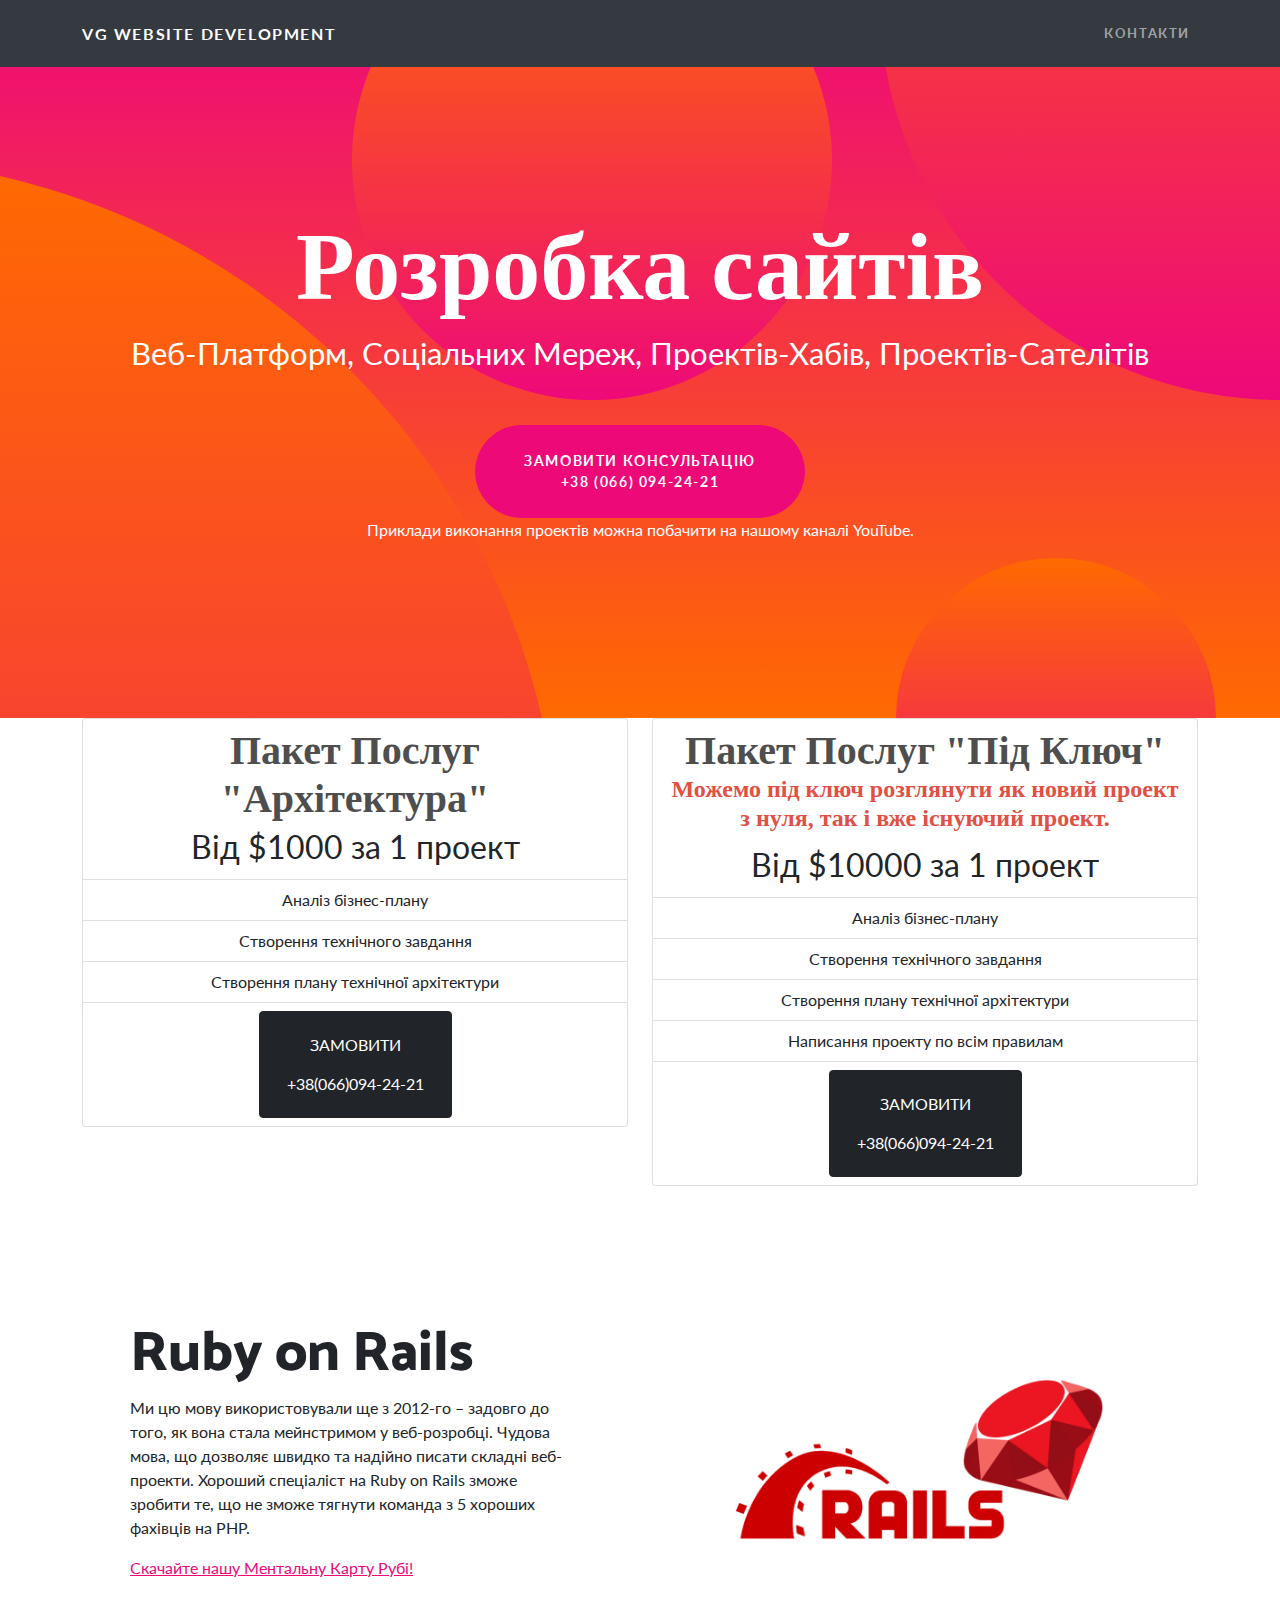
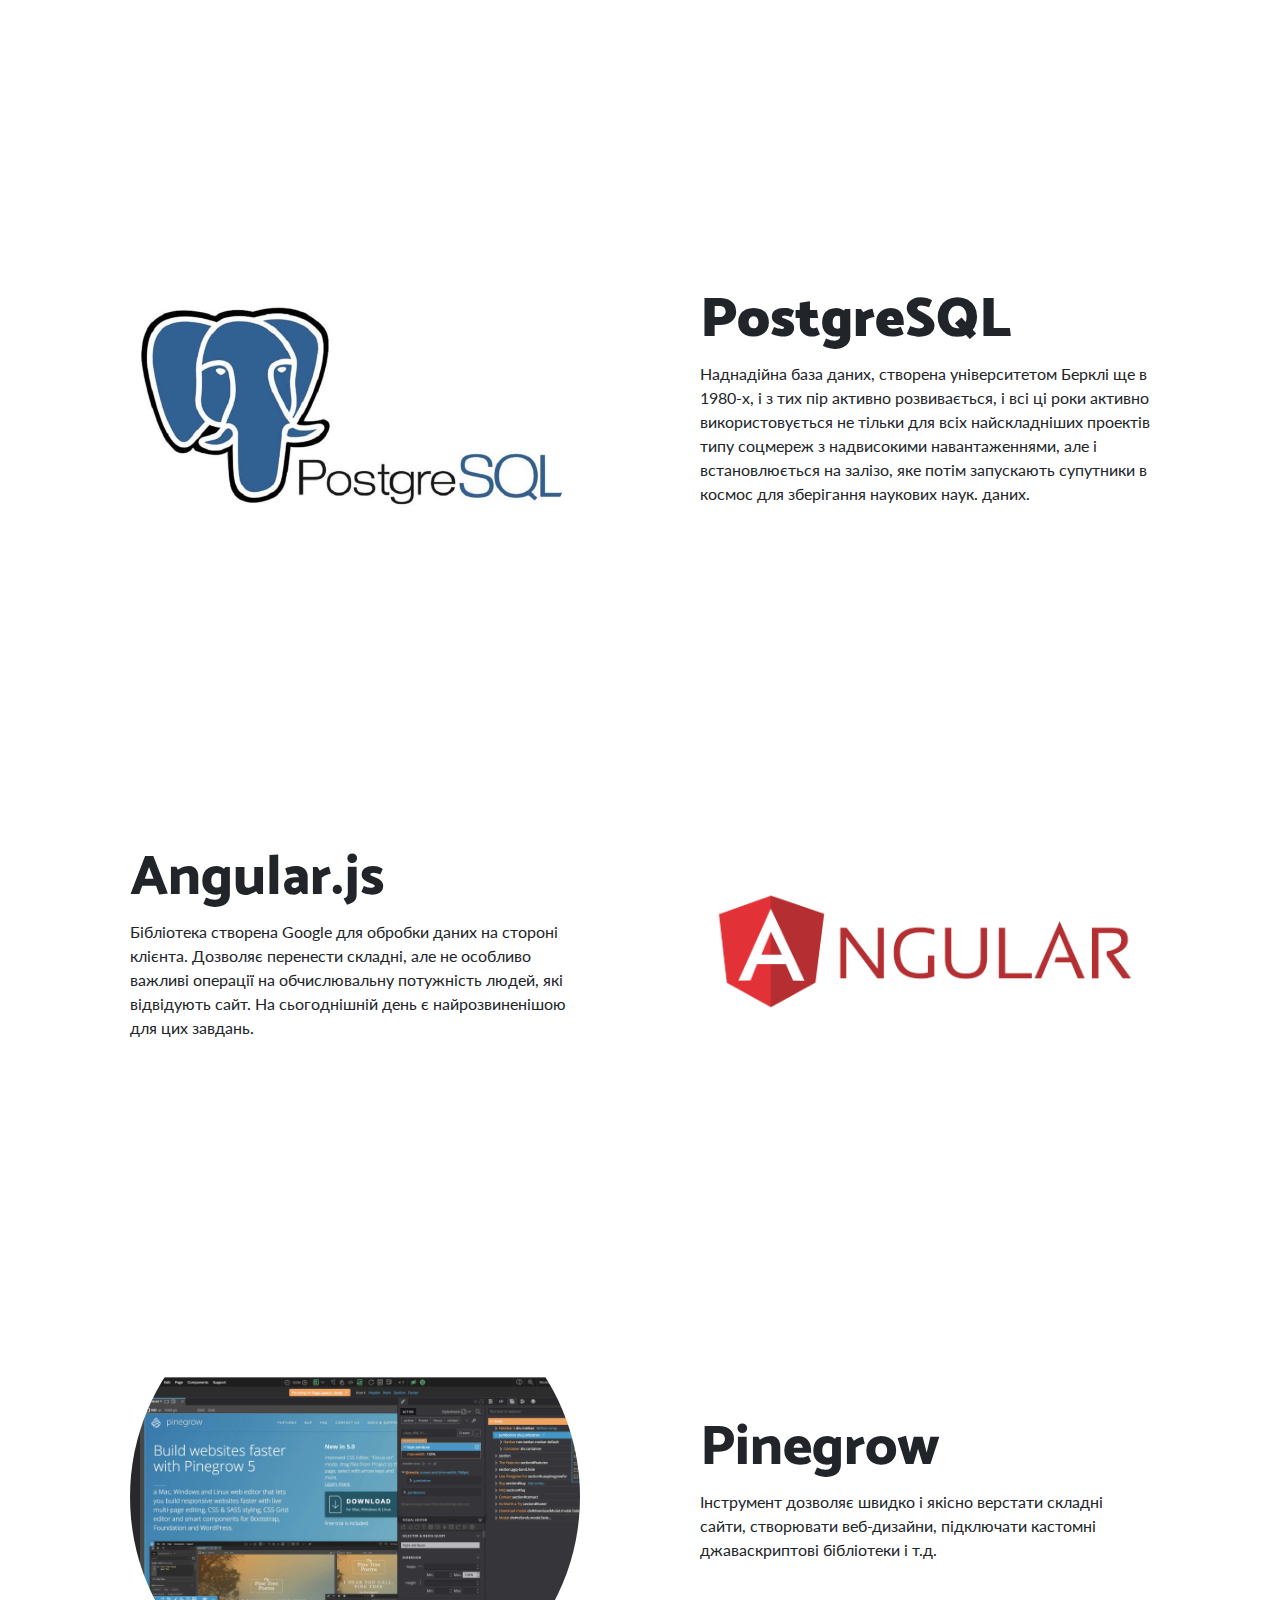
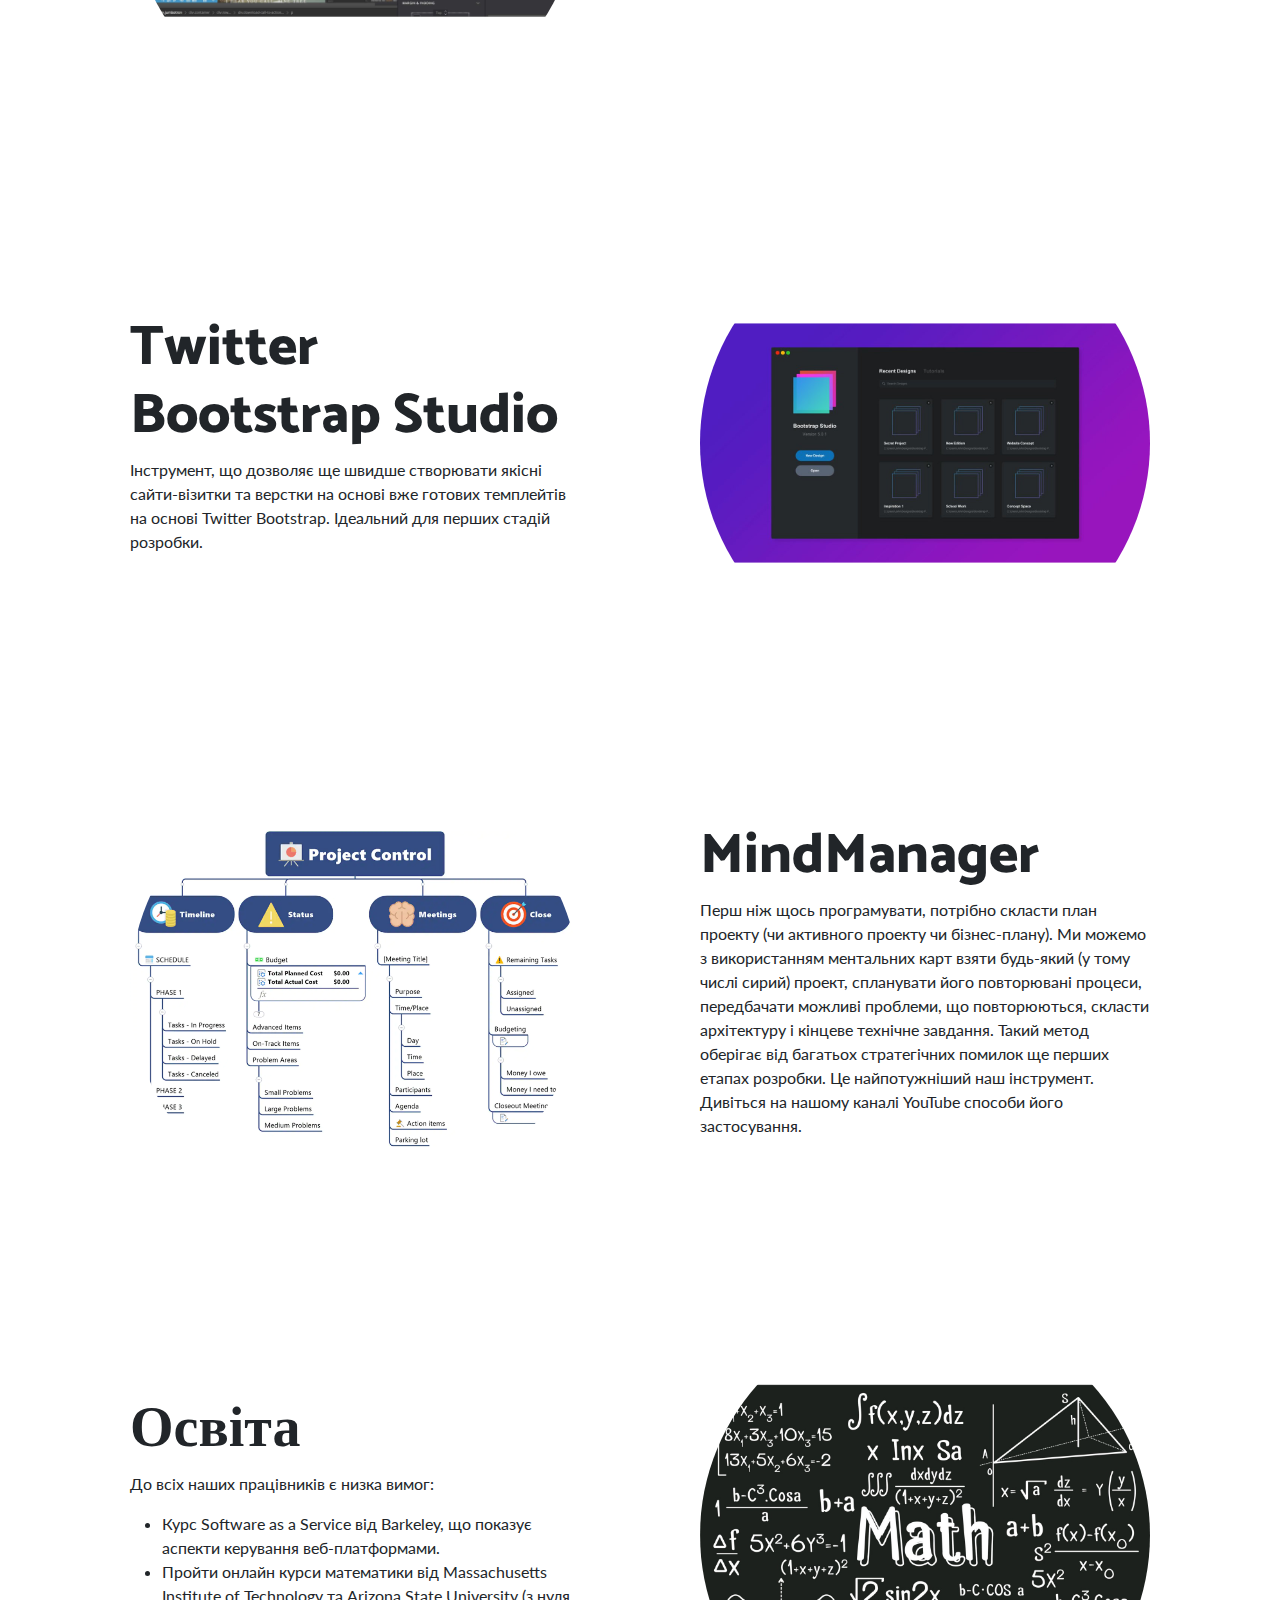
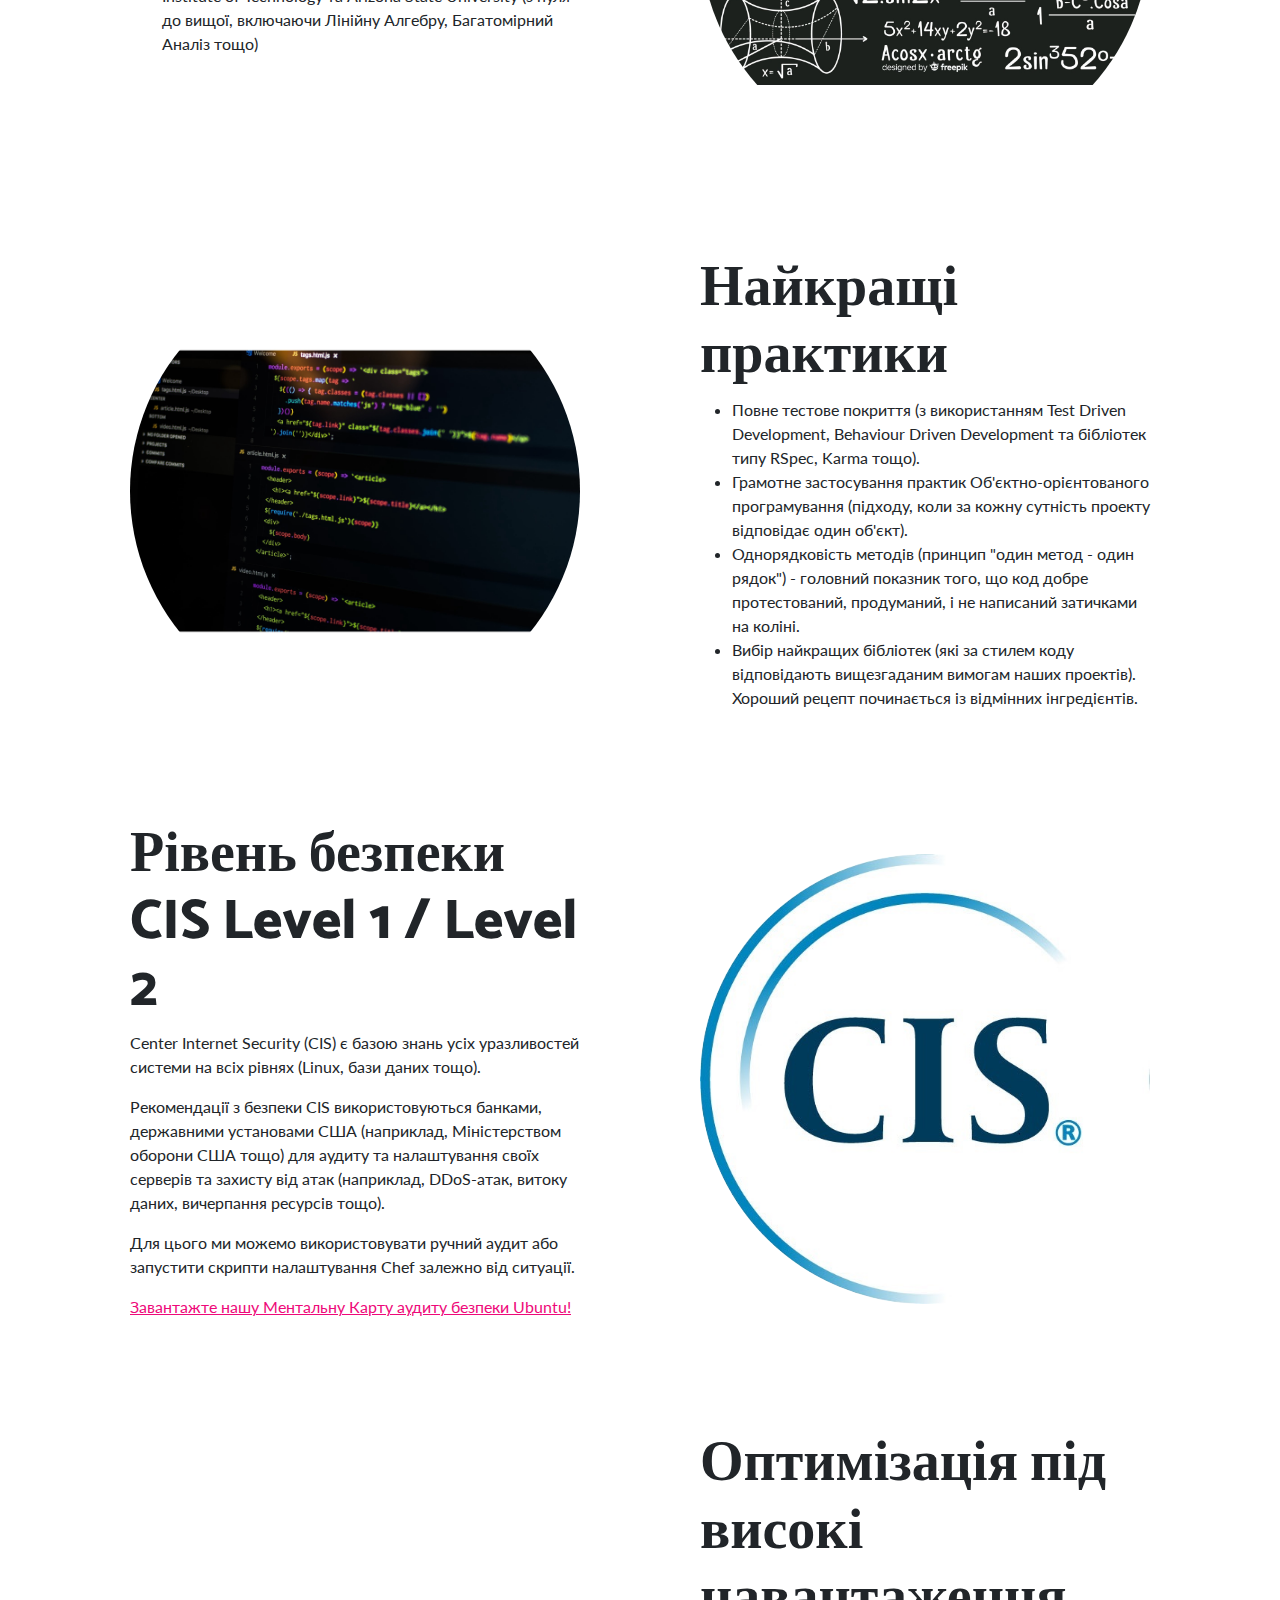
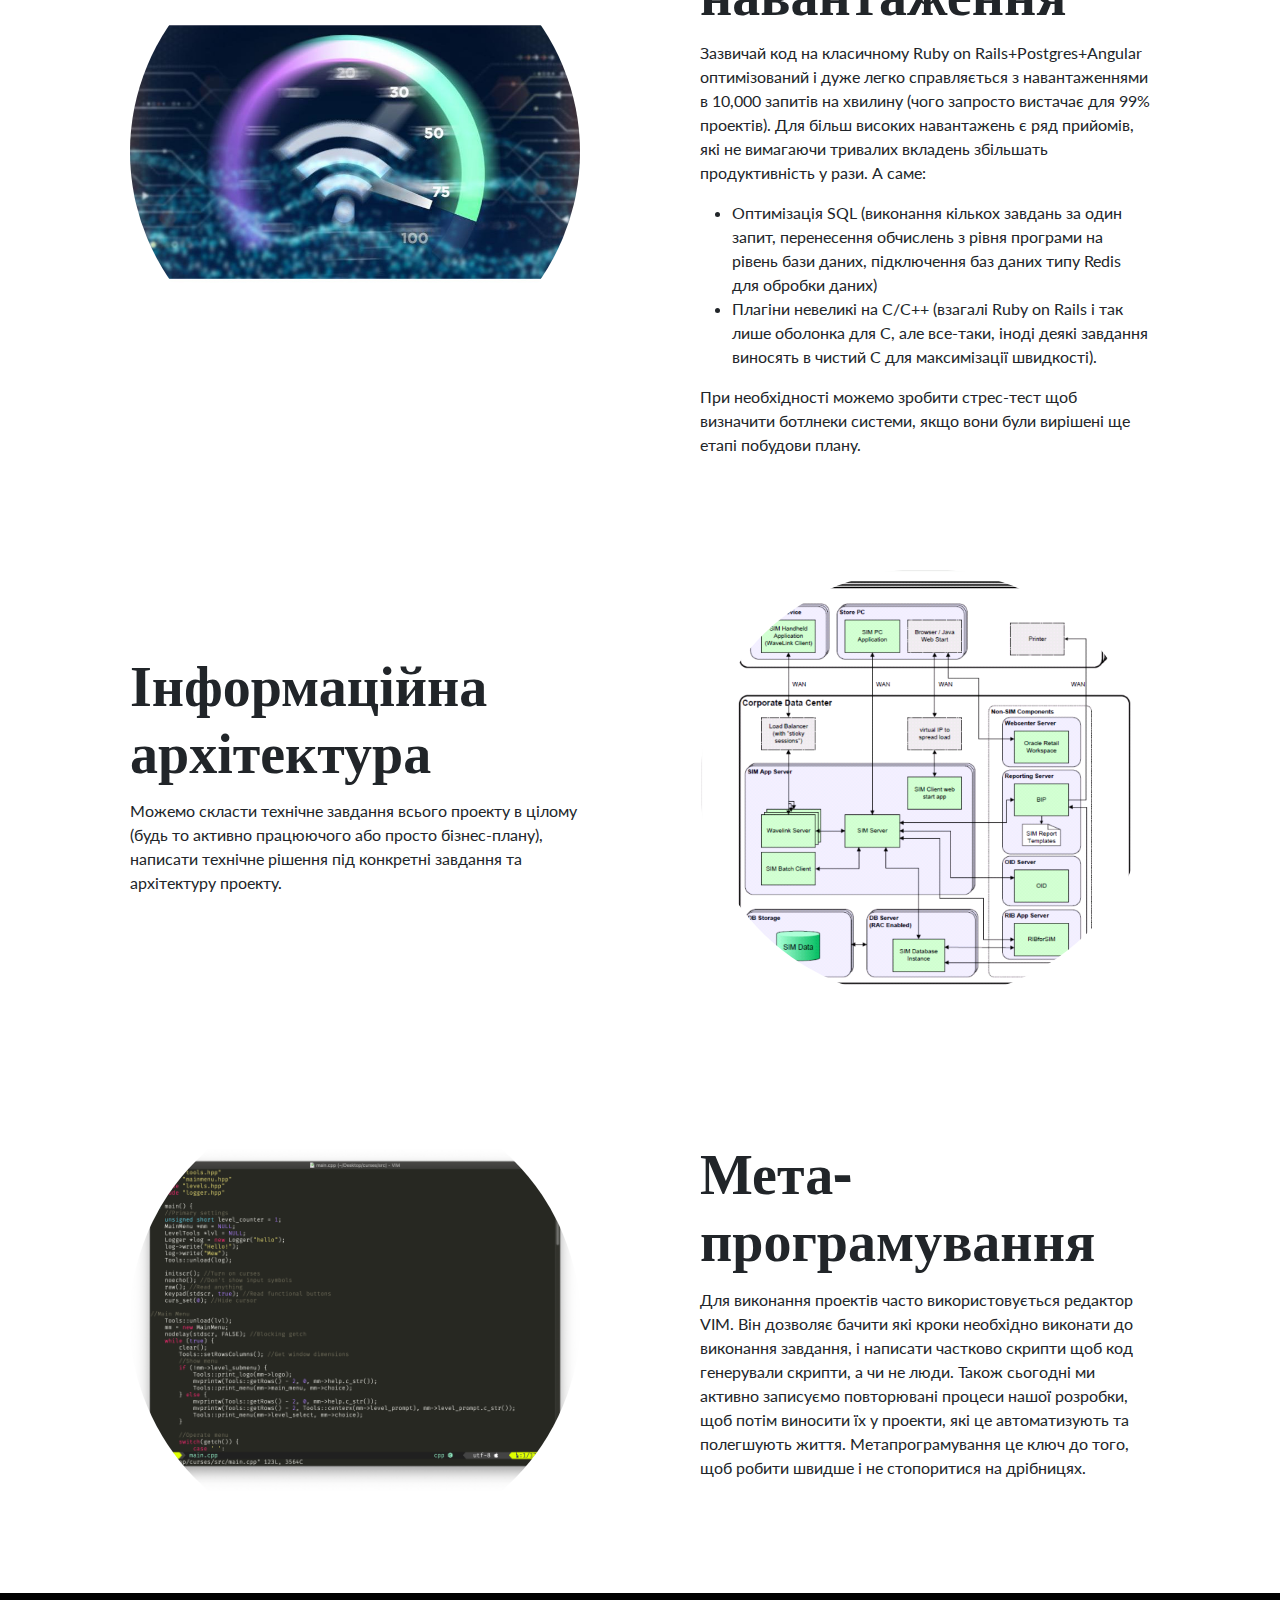
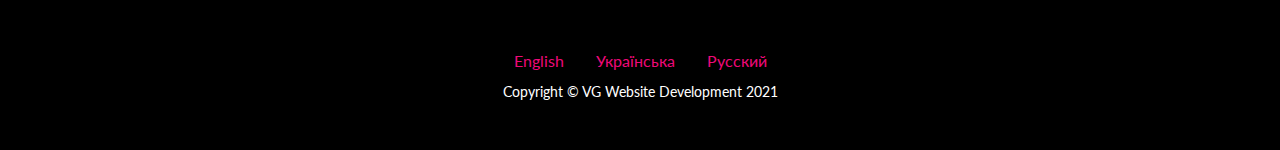
<file: uk.html>
<!DOCTYPE html>
<html>

<head>
    <meta charset="utf-8">
    <meta name="viewport" content="width=device-width, initial-scale=1.0, shrink-to-fit=no">
    <title>Home - VG Website Development</title>
    <meta name="description" content="Студія створення сайтів. Ми створюємо сайти будь-якого розміру та складності."/>
    <link rel="stylesheet" href="assets/bootstrap/css/bootstrap.min.css">
    <link rel="stylesheet" href="https://fonts.googleapis.com/css?family=Catamaran:100,200,300,400,500,600,700,800,900">
    <link rel="stylesheet" href="https://fonts.googleapis.com/css?family=Lato:100,100i,300,300i,400,400i,700,700i,900,900i">
    <link rel="stylesheet" href="assets/fonts/font-awesome.min.css">
    <link rel="stylesheet" href="assets/css/Pricing-Table-with-Icon-Buy-Button.css">
    <link rel="stylesheet" href="assets/css/vanilla-zoom.min.css">
    <!-- Global site tag (gtag.js) - Google Analytics -->
<script async src="https://www.googletagmanager.com/gtag/js?id=G-GZZG8ZZX6H"></script>
<script>
  window.dataLayer = window.dataLayer || [];
  function gtag(){dataLayer.push(arguments);}
  gtag('js', new Date());

  gtag('config', 'G-GZZG8ZZX6H');
</script>
</head>

<body>
    <nav class="navbar navbar-dark navbar-expand-lg fixed-top bg-dark navbar-custom">
        <div class="container"><a class="navbar-brand" href="#">VG Website Development</a><button data-bs-toggle="collapse" class="navbar-toggler" data-bs-target="#navbarResponsive"><span class="visually-hidden">Toggle navigation</span><span class="navbar-toggler-icon"></span></button>
            <div class="collapse navbar-collapse" id="navbarResponsive">
                <ul class="navbar-nav ms-auto">
                    <li class="nav-item"><a class="nav-link" href="#">КОНТАКТИ</a></li>
                </ul>
            </div>
        </div>
    </nav>
    <header class="text-center text-white masthead">
        <div class="masthead-content">
            <div class="container">
                <h1 class="masthead-heading mb-0">Розробка сайтів</h1>
                <p class="masthead-subheading mb-0" style="font-size: 31px;">Веб-Платформ, Соціальних Мереж, Проектів-Хабів, Проектів-Сателітів</p><a class="btn btn-primary btn-xl rounded-pill mt-5" role="button" href="viber://chat/?number=%2B380660942421">Замовити консультацію<br>+38 (066) 094-24-21<br></a>
                <p>Приклади виконання проектів можна побачити на нашому каналі YouTube.</p>
            </div>
        </div>
        <div class="bg-circle-1 bg-circle"></div>
        <div class="bg-circle-2 bg-circle"></div>
        <div class="bg-circle-3 bg-circle"></div>
        <div class="bg-circle-4 bg-circle"></div>
    </header>
	
    <section class="clean-block clean-pricing dark">
        <div class="container">
            <div class="row">
                <div class="col-sm-6 text-center">
                    <ul class="list-group">
                        <li class="list-group-item heading">
                            <h1>Пакет Послуг "Архітектура"</h1>
                            <span class="price">Від $1000 за 1 проект</span>
                        </li>
                        <li class="list-group-item"><span>Аналіз бізнес-плану</span></li>
                        <li class="list-group-item"><span>Створення технічного завдання</span></li>
                        <li class="list-group-item"><span>Створення плану технічної архітектури</span></li>
                        <li class="list-group-item">
                            <a href="viber://chat/?number=%2B380660942421" class="btn btn-dark">
                                <p>ЗАМОВИТИ</p>
                                <p>+38(066)094-24-21</p>
                            </a>
                        </li>
                    </ul>
                </div>
                <div class="col-sm-6 text-center">
                    <ul class="list-group">
                        <li class="list-group-item heading">
                            <h1>Пакет Послуг "Під Ключ"</h1>
                            <h4>Можемо під ключ розглянути як новий проект з нуля, так і вже існуючий проект.</h4>
                            <span class="price">Від $10000 за 1 проект</span>
                        </li>
                        <li class="list-group-item"><span>Аналіз бізнес-плану</span></li>
                        <li class="list-group-item"><span>Створення технічного завдання</span></li>
                        <li class="list-group-item"><span>Створення плану технічної архітектури</span></li>
                        <li class="list-group-item"><span>Написання проекту по всім правилам</span></li>
                        <li class="list-group-item">
                            <a href="viber://chat/?number=%2B380660942421" class="btn btn-dark">
                                <p>ЗАМОВИТИ</p>
                                <p>+38(066)094-24-21</p>
                            </a>
                        </li>
                    </ul>
                </div>
            </div>
        </div>
    </section>
	
    <section>
        <div class="container">
            <div class="row align-items-center">
                <div class="col-lg-6 order-lg-2">
                    <div class="p-5"><img alt="rails" class="rounded-circle img-fluid" src="assets/img/rails.png"></div>
                </div>
                <div class="col-lg-6 order-lg-1">
                    <div class="p-5">
                        <h2 class="display-4">Ruby on Rails</h2>
                        <p>Ми цю мову використовували ще з 2012-го – задовго до того, як вона стала мейнстримом у веб-розробці. Чудова мова, що дозволяє швидко та надійно писати складні веб-проекти. Хороший спеціаліст на Ruby on Rails зможе зробити те, що не зможе тягнути команда з 5 хороших фахівців на PHP.</p>
						<p><a href="https://drive.google.com/u/0/uc?id=1JzwF4SPqw0fztTfr9CRZGDT7GaKQH2S_&export=download" target="_blank">Скачайте нашу Ментальну Карту Рубі!</a></p>
                    </div>
                </div>
            </div>
        </div>
    </section>
    <section>
        <div class="container">
            <div class="row align-items-center">
                <div class="col-lg-6 order-lg-1">
                    <div class="p-5"><img alt="postgresql" class="rounded-circle img-fluid" src="assets/img/postgresql.jpeg"></div>
                </div>
                <div class="col-lg-6 order-lg-2">
                    <div class="p-5">
                        <h2 class="display-4"><strong>PostgreSQL&nbsp;</strong></h2>
                        <p>Наднадійна база даних, створена університетом Берклі ще в 1980-х, і з тих пір активно розвивається, і всі ці роки активно використовується не тільки для всіх найскладніших проектів типу соцмереж з надвисокими навантаженнями, але і встановлюється на залізо, яке потім запускають супутники в космос для зберігання наукових наук. даних.</p>
                    </div>
                </div>
            </div>
        </div>
    </section>
    <section>
        <div class="container">
            <div class="row align-items-center">
                <div class="col-lg-6 order-lg-2">
                    <div class="p-5"><img alt="angular" class="rounded-circle img-fluid" src="assets/img/angular.png"></div>
                </div>
                <div class="col-lg-6 order-lg-1">
                    <div class="p-5">
                        <h2 class="display-4">Angular.js</h2>
                        <p>Бібліотека створена Google для обробки даних на стороні клієнта. Дозволяє перенести складні, але не особливо важливі операції на обчислювальну потужність людей, які відвідують сайт. На сьогоднішній день є найрозвиненішою для цих завдань.</p>
                    </div>
                </div>
            </div>
        </div>
    </section>
    <section>
        <div class="container">
            <div class="row align-items-center">
                <div class="col-lg-6 order-lg-1">
                    <div class="p-5"><img alt="pinegrow" class="rounded-circle img-fluid" src="assets/img/pinegrow.jpg"></div>
                </div>
                <div class="col-lg-6 order-lg-2">
                    <div class="p-5">
                        <h2 class="display-4">Pinegrow</h2>
                        <p>Інструмент дозволяє швидко і якісно верстати складні сайти, створювати веб-дизайни, підключати кастомні джаваскриптові бібліотеки і т.д.</p>
                    </div>
                </div>
            </div>
        </div>
    </section>
    <section>
        <div class="container">
            <div class="row align-items-center">
                <div class="col-lg-6 order-lg-2">
                    <div class="p-5"><img alt="twitter bootstrap studio" class="rounded-circle img-fluid" src="assets/img/tbstudio.jpg"></div>
                </div>
                <div class="col-lg-6 order-lg-1">
                    <div class="p-5">
                        <h2 class="display-4">Twitter Bootstrap Studio</h2>
                        <p>Інструмент, що дозволяє ще швидше створювати якісні сайти-візитки та верстки на основі вже готових темплейтів на основі Twitter Bootstrap. Ідеальний для перших стадій розробки.</p>
                    </div>
                </div>
            </div>
        </div>
    </section>
    <section>
        <div class="container">
            <div class="row align-items-center">
                <div class="col-lg-6 order-lg-1">
                    <div class="p-5"><img alt="mind manager" class="rounded-circle img-fluid" src="assets/img/mind%20manager.png"></div>
                </div>
                <div class="col-lg-6 order-lg-2">
                    <div class="p-5">
                        <h2 class="display-4">MindManager</h2>
                        <p>Перш ніж щось програмувати, потрібно скласти план проекту (чи активного проекту чи бізнес-плану). Ми можемо з використанням ментальних карт взяти будь-який (у тому числі сирий) проект, спланувати його повторювані процеси, передбачати можливі проблеми, що повторюються, скласти архітектуру і кінцеве технічне завдання. Такий метод оберігає від багатьох стратегічних помилок ще перших етапах розробки. Це найпотужніший наш інструмент. Дивіться на нашому каналі YouTube способи його застосування.</p>
                    </div>
                </div>
            </div>
        </div>
    </section>
    <section>
        <div class="container">
            <div class="row align-items-center">
                <div class="col-lg-6 order-lg-2">
                    <div class="p-5"><img alt="math" class="rounded-circle img-fluid" src="assets/img/math.jpeg"></div>
                </div>
                <div class="col-lg-6 order-lg-1">
                    <div class="p-5">
                        <h2 class="display-4">Освіта</h2>
                        <p>До всіх наших працівників є низка вимог:</p>
                        <ul>
                            <li>Курс Software as a Service від Barkeley, що показує аспекти керування веб-платформами.<br></li>
                            <li>Пройти онлайн курси математики від Massachusetts Institute of Technology та Arizona State University (з нуля до вищої, включаючи Лінійну Алгебру, Багатомірний Аналіз тощо)<br></li>
                        </ul>
                    </div>
                </div>
            </div>
        </div>
    </section>
    <section>
        <div class="container">
            <div class="row align-items-center">
                <div class="col-lg-6 order-lg-1">
                    <div class="p-5"><img alt="code style guides" class="rounded-circle img-fluid" src="assets/img/code%20style%20guide.jpg"></div>
                </div>
                <div class="col-lg-6 order-lg-2">
                    <div class="p-5">
                        <h2 class="display-4">Найкращі практики</h2>
                        <ul>
                            <li>Повне тестове покриття (з використанням Test Driven Development, Behaviour Driven Development та бібліотек типу RSpec, Karma тощо).<br></li>
                            <li>Грамотне застосування практик Об'єктно-орієнтованого програмування (підходу, коли за кожну сутність проекту відповідає один об'єкт).<br></li>
                            <li>Однорядковість методів (принцип "один метод - один рядок") - головний показник того, що код добре протестований, продуманий, і не написаний затичками на коліні.<br></li>
                            <li>Вибір найкращих бібліотек (які за стилем коду відповідають вищезгаданим вимогам наших проектів). Хороший рецепт починається із відмінних інгредієнтів.<br></li>
                        </ul>
                    </div>
                </div>
            </div>
        </div>
    </section>
    <section>
        <div class="container">
            <div class="row align-items-center">
                <div class="col-lg-6 order-lg-2">
                    <div class="p-5"><img alt="cis" class="rounded-circle img-fluid" src="assets/img/cis.jpg"></div>
                </div>
                <div class="col-lg-6 order-lg-1">
                    <div class="p-5">
                        <h2 class="display-4">Рівень безпеки CIS Level 1 / Level 2</h2>
                        <p>Center Internet Security (CIS) є базою знань усіх уразливостей системи на всіх рівнях (Linux, бази даних тощо).</p>
						<p>Рекомендації з безпеки CIS використовуються банками, державними установами США (наприклад, Міністерством оборони США тощо) для аудиту та налаштування своїх серверів та захисту від атак (наприклад, DDoS-атак, витоку даних, вичерпання ресурсів тощо).</p>
                        <p>Для цього ми можемо використовувати ручний аудит або запустити скрипти налаштування Chef залежно від ситуації.</p>
						<p><a href="https://drive.google.com/u/0/uc?id=1sFRUHrRoCGryrUbjT0yMZME9hSf36V94&export=download" target="_blank">Завантажте нашу Ментальну Карту аудиту безпеки Ubuntu!</a></p>
                    </div>
                </div>
            </div>
        </div>
    </section>
    <section>
        <div class="container">
            <div class="row align-items-center">
                <div class="col-lg-6 order-lg-1">
                    <div class="p-5"><img alt="optimization" class="rounded-circle img-fluid" src="assets/img/data%20speed.jpg"></div>
                </div>
                <div class="col-lg-6 order-lg-2">
                    <div class="p-5">
                        <h2 class="display-4">Оптимізація під високі навантаження</h2>
                        <p>Зазвичай код на класичному Ruby on Rails+Postgres+Angular оптимізований і дуже легко справляється з навантаженнями в 10,000 запитів на хвилину (чого запросто вистачає для 99% проектів). Для більш високих навантажень є ряд прийомів, які не вимагаючи тривалих вкладень збільшать продуктивність у рази. А саме:</p>
                        <ul>
                            <li>Оптимізація SQL (виконання кількох завдань за один запит, перенесення обчислень з рівня програми на рівень бази даних, підключення баз даних типу Redis для обробки даних)</li>
                            <li>Плагіни невеликі на С/С++ (взагалі Ruby on Rails і так лише оболонка для С, але все-таки, іноді деякі завдання виносять в чистий С для максимізації швидкості).</li>
                        </ul>
                        <p>При необхідності можемо зробити стрес-тест щоб визначити ботлнеки системи, якщо вони були вирішені ще етапі побудови плану.</p>
                    </div>
                </div>
            </div>
        </div>
    </section>
    <section>
        <div class="container">
            <div class="row align-items-center">
                <div class="col-lg-6 order-lg-2">
                    <div class="p-5"><img alt="tech architecture" class="rounded-circle img-fluid" src="assets/img/techarchtiers.png"></div>
                </div>
                <div class="col-lg-6 order-lg-1">
                    <div class="p-5">
                        <h2 class="display-4">Інформаційна архітектура</h2>
                        <p>Можемо скласти технічне завдання всього проекту в цілому (будь то активно працюючого або просто бізнес-плану), написати технічне рішення під конкретні завдання та архітектуру проекту.</p>
                    </div>
                </div>
            </div>
        </div>
    </section>
    <section>
        <div class="container">
            <div class="row align-items-center">
                <div class="col-lg-6 order-lg-1">
                    <div class="p-5"><img alt="vim" class="rounded-circle img-fluid" src="assets/img/vim.png"></div>
                </div>
                <div class="col-lg-6 order-lg-2">
                    <div class="p-5">
                        <h2 class="display-4">Мета-програмування</h2>
                        <p>Для виконання проектів часто використовується редактор VIM. Він дозволяє бачити які кроки необхідно виконати до виконання завдання, і написати частково скрипти щоб код генерували скрипти, а чи не люди. Також сьогодні ми активно записуємо повторювані процеси нашої розробки, щоб потім виносити їх у проекти, які це автоматизують та полегшують життя. Метапрограмування це ключ до того, щоб робити швидше і не стопоритися на дрібницях.</p>
                    </div>
                </div>
            </div>
        </div>
    </section>
    <footer class="py-5 bg-black">
        <div class="container">
            <ul class="nav justify-content-center">
                <li class="nav-item">
                    <a class="nav-link" href="index.html">English</a>
                </li>
                <li class="nav-item">
                    <a class="nav-link" href="uk.html">Українська</a>
                </li>
                <li class="nav-item">
                    <a class="nav-link" href="ru.html">Русский</a>
                </li>
            </ul>
            <p class="text-center text-white m-0 small">Copyright&nbsp;© VG Website Development 2021</p>
        </div>
    </footer>
    <script src="assets/bootstrap/js/bootstrap.min.js"></script>
</body>

</html>
</file>
<file: assets/css/Pricing-Table-with-Icon-Buy-Button.css>
.clean-pricing h1, .clean-pricing h2, .clean-pricing h3, .clean-pricing h4, .clean-pricing h5, .clean-pricing h6 {
    color: #4e4e4e;
    font-family: "Open Sans";
    font-weight: 600;
}

.clean-pricing h1, .clean-pricing h2, .clean-pricing h3, .clean-pricing h4, .clean-pricing h5, .clean-pricing h6 {
    color: #4e4e4e;
    font-family: "Open Sans";
    font-weight: 600;
}

.clean-pricing .price {
    font-size: 32px;
}

.clean-pricing h1, .clean-pricing h2, .clean-pricing h3, .clean-pricing h4, .clean-pricing h5, .clean-pricing h6 {
    color: #4e4e4e;
    font-family: "Open Sans";
    font-weight: 600;
}

.clean-pricing .button {
    background: #3D4C53;
    margin: 20px auto;
    width: 200px;
    height: 50px;
    overflow: hidden;
    font-weight: 600;
    text-align: center;
    transition: .2s;
    cursor: pointer;
    border-radius: 3px;
    box-shadow: 0px 1px 2px rgba(0,0,0,.2);
}

.clean-pricing .btnText {
    color: white;
    transition: .3s;
    text-transform: uppercase;
    font-family: 'Open Sans';
}

.clean-pricing .button:active {
    box-shadow: 0px 5px 6px rgba(0,0,0,0.3);
}

.clean-pricing p {
    margin: 15px;
}

.clean-pricing h4 {
    font-family: 'Raleway';
    color: #e24f43;
    font-weight: 400;
    margin-top: 0;
}

.clean-pricing .h1, .clean-pricing h1 {
    font-family: 'Droid Serif';
    font-weight: 700;
    margin: 0;
}
</file>
<file: assets/css/vanilla-zoom.min.css>
.vanilla-zoom {
  width: 100%;
  /*display: flex;*/
}

.vanilla-zoom .sidebar {
  /*flex-basis: 30%;*/
  width: 100%;
  display: flex;
  /*flex-direction: column;*/
}

.vanilla-zoom .sidebar img.small-preview {
  width: 60px;
  margin-right: 5px;
  cursor: pointer;
  opacity: .5;
}

.vanilla-zoom .sidebar img.small-preview.active, .vanilla-zoom .sidebar img.small-preview:hover {
  opacity: 1;
}

.vanilla-zoom .sidebar img.small-preview:last-child {
  margin-right: 0;
}

.vanilla-zoom .zoomed-image {
  width: 100%;
  height: 300px;
  flex: 1;
  background-repeat: no-repeat;
  background-position: left center;
  background-size: contain;
  margin-bottom: 5px;
}
</file>
